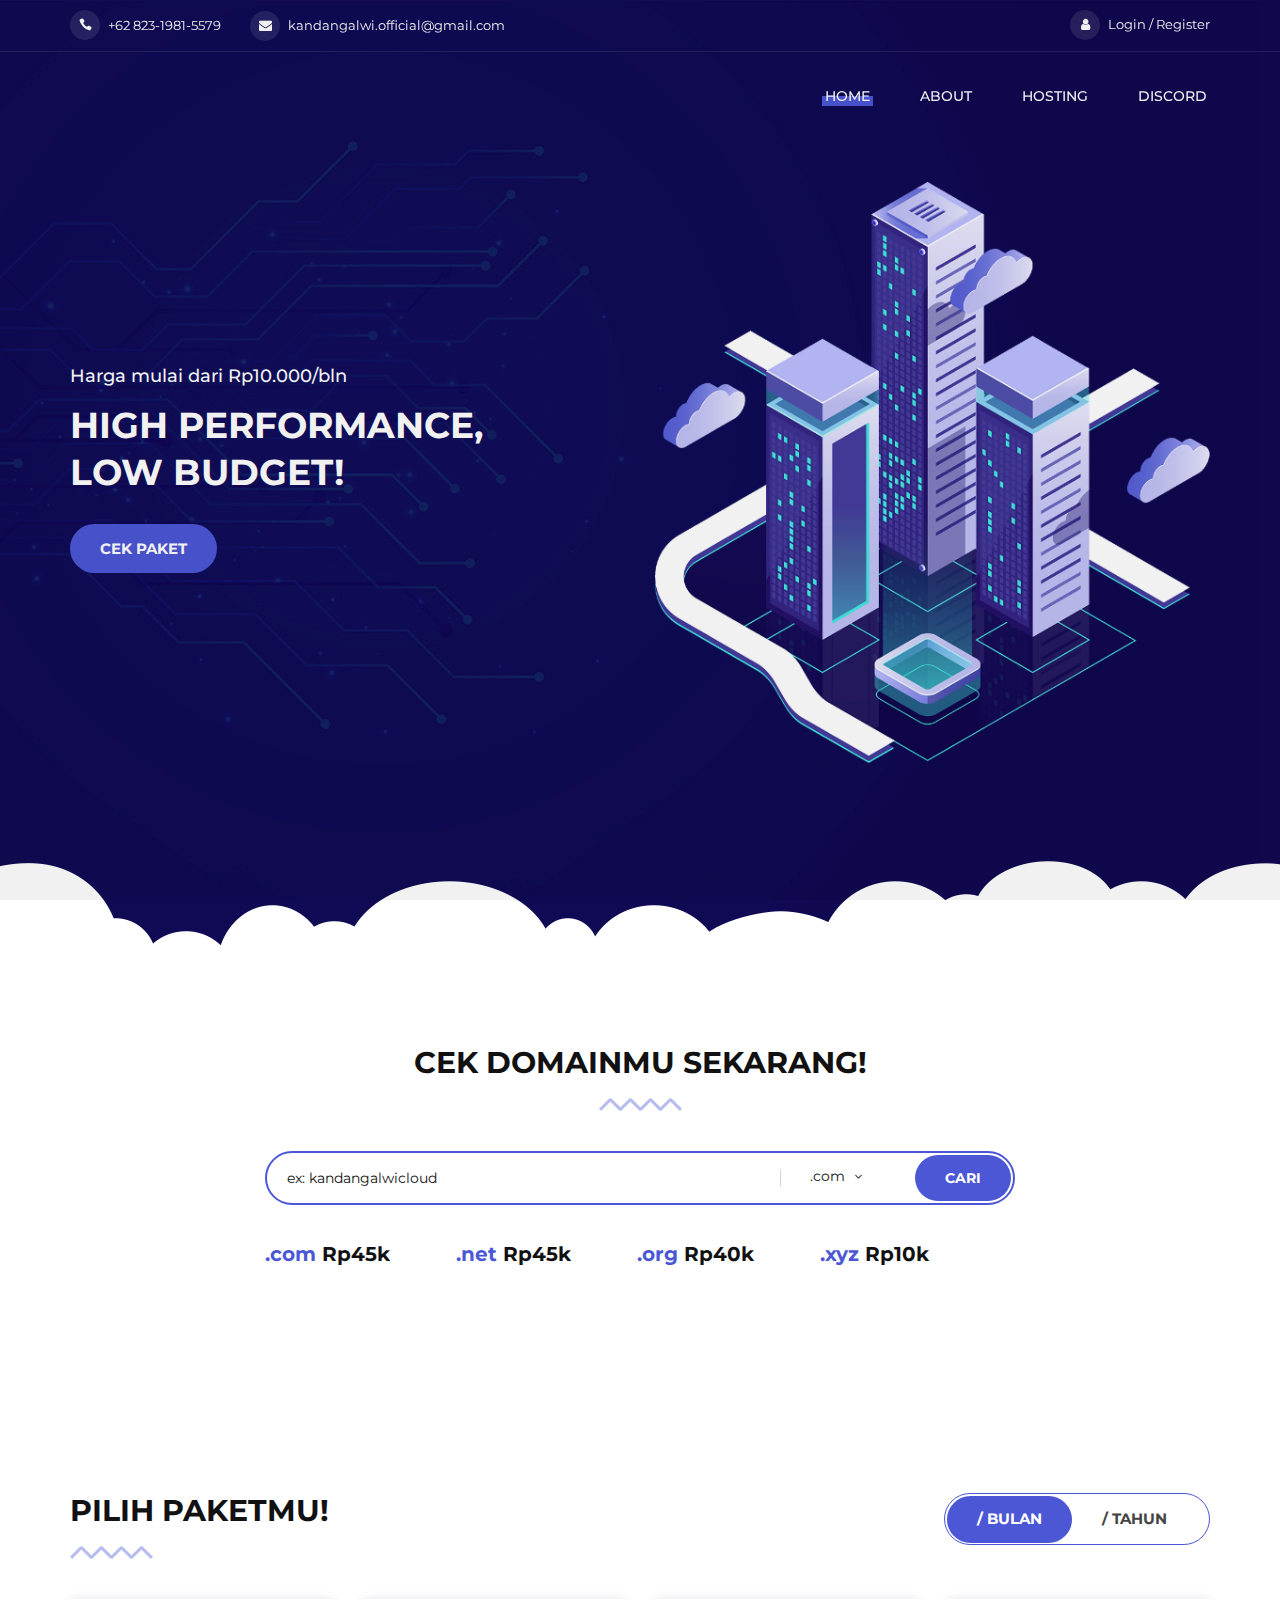
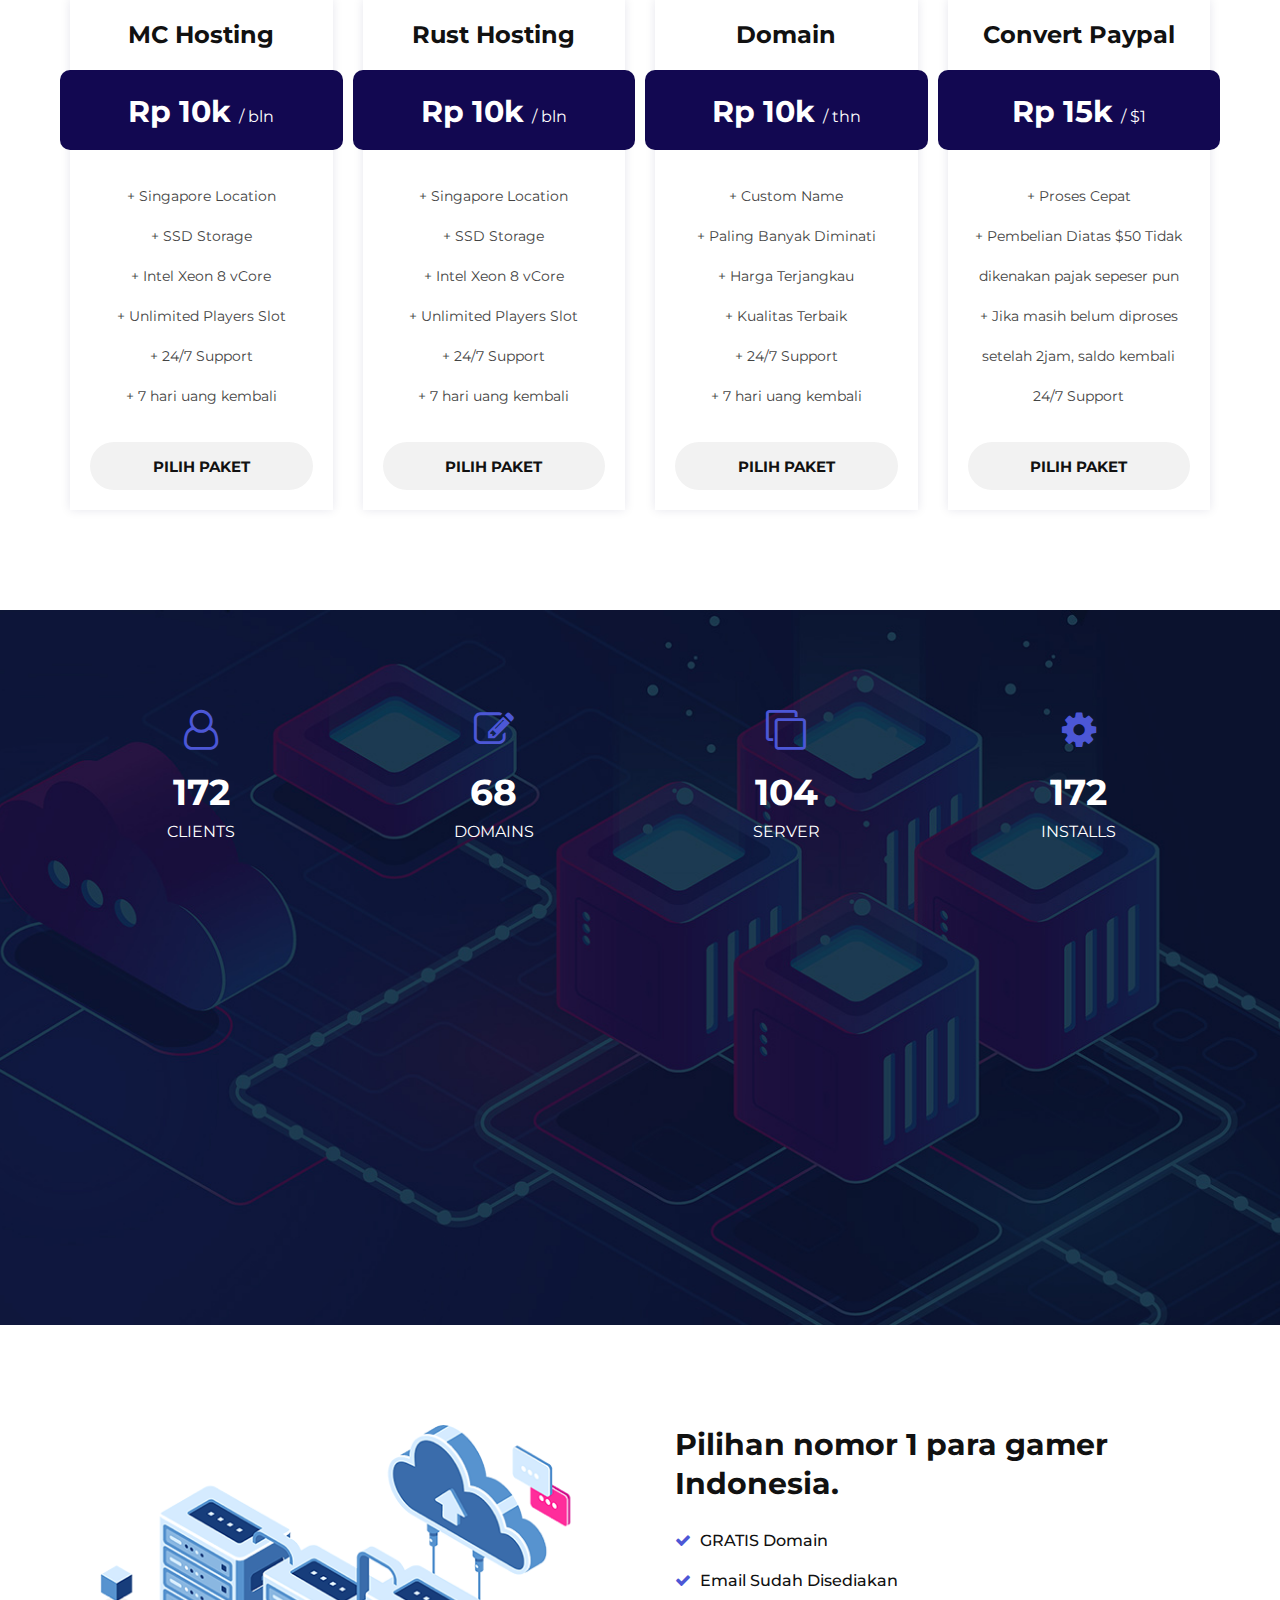
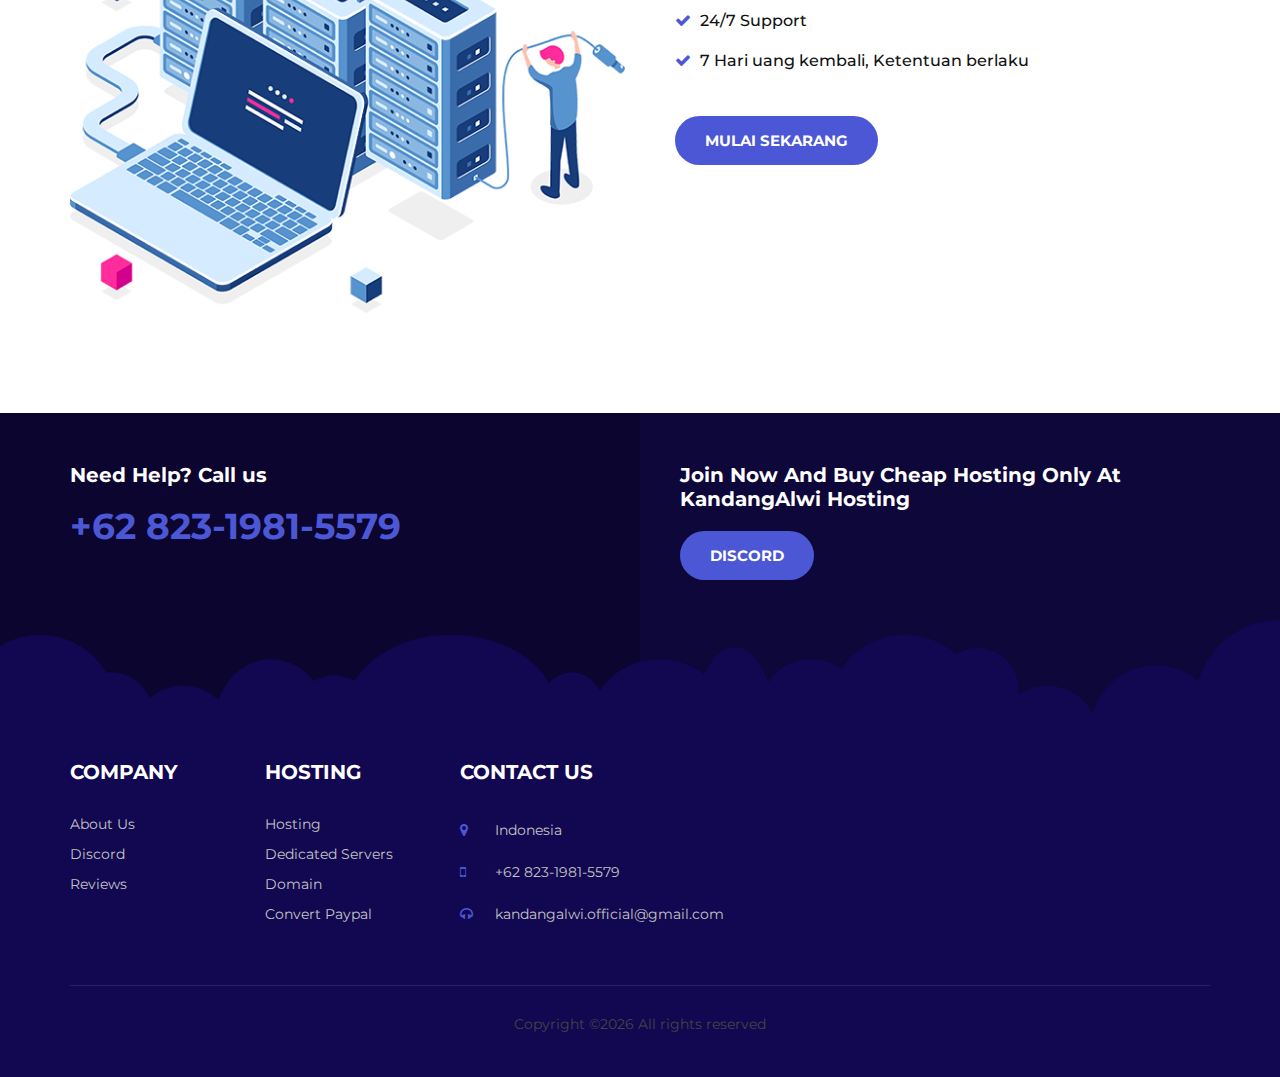
<file: index.html>
<!DOCTYPE html>
<html lang="zxx">

<head>
    <meta charset="UTF-8">
    <meta name="description" content="KandangAlwi Official Cloud Services">
    <meta name="keywords" content="kandangalwi, alwisusilo, alwi, kandang, kandangbabi, alwisus, kotosus, koto, host, host murah, hosting, cloud, kandangalwicloud, kandangalwi cloud, kandangalwi hosting, kandangalwihosting, kandangalwi host, kandangalwihost">
    <meta name="viewport" content="width=device-width, initial-scale=1.0">
    <meta http-equiv="X-UA-Compatible" content="ie=edge">
    <title>KandangAlwi - Cloud</title>

    <!-- Google Font -->
    <link href="https://fonts.googleapis.com/css?family=Montserrat:400,500,600,700,800,900&display=swap"
        rel="stylesheet">

    <!-- Css Styles -->
    <link rel="stylesheet" href="css/bootstrap.min.css" type="text/css">
    <link rel="stylesheet" href="css/font-awesome.min.css" type="text/css">
    <link rel="stylesheet" href="css/elegant-icons.css" type="text/css">
    <link rel="stylesheet" href="css/flaticon.css" type="text/css">
    <link rel="stylesheet" href="css/owl.carousel.min.css" type="text/css">
    <link rel="stylesheet" href="css/slicknav.min.css" type="text/css">
    <link rel="stylesheet" href="css/style.css" type="text/css">
</head>

<body>
    <!-- Page Preloder -->
    <div id="preloder">
        <div class="loader"></div>
    </div>

    <!-- Offcanvas Menu Begin -->
    <div class="offcanvas__menu__overlay"></div>
    <div class="offcanvas__menu__wrapper">
        <div class="canvas__close">
            <span class="fa fa-times-circle-o"></span>
        </div>
        <nav class="offcanvas__menu mobile-menu">
            <ul>
                <li class="active"><a href="./index.html">Home</a></li>
                <li><a href="./about.html">About</a></li>
                <li><a href="./host.html">Hosting</a>
                </li>
                <li><a href="https://discord.gg/rt9M49KkzK">Discord</a></li>
            </ul>
        </nav>
        <div id="mobile-menu-wrap"></div>
        <div class="offcanvas__auth">
            <ul>
                <li><a href="#"><span class="fa fa-user"></span> Login / Register</a></li>
            </ul>
        </div>
        <div class="offcanvas__info">
            <ul>
                <li><span class="icon_phone"></span> +62 823-1981-5579</li>
                <li><span class="fa fa-envelope"></span> kandangalwi.official@gmail.com</li>
            </ul>
        </div>
    </div>
    <!-- Offcanvas Menu End -->

    <!-- Header Section Begin -->
    <header class="header-section">
        <div class="header__info">
            <div class="container">
                <div class="row">
                    <div class="col-lg-6 col-md-6">
                        <div class="header__info-left">
                            <ul>
                                <li><span class="icon_phone"></span> +62 823-1981-5579</li>
                                <li><span class="fa fa-envelope"></span> kandangalwi.official@gmail.com</li>
                            </ul>
                        </div>
                    </div>
                    <div class="col-lg-6 col-md-6">
                        <div class="header__info-right">
                            <ul>
                                <li><a href="#"><span class="fa fa-user"></span> Login / Register</a></li>
                            </ul>
                        </div>
                    </div>
                </div>
            </div>
        </div>
        <div class="container">
            <div class="row">
                <div class="col-lg-3 col-md-3">
                </div>
                <div class="col-lg-9 col-md-9">
                    <nav class="header__menu">
            <ul>
                <li class="active"><a href="./index.html">Home</a></li>
                <li><a href="./about.html">About</a></li>
                <li><a href="./pricing.html">Hosting</a>
                </li>
                <li><a href="https://discord.gg/rt9M49KkzK">Discord</a></li>
            </ul>
                    </nav>
                </div>
            </div>
            <div class="canvas__open">
                <span class="fa fa-bars"></span>
            </div>
        </div>
    </header>
    <!-- Header End -->

    <!-- Hero Section Begin -->
    <section class="hero-section">
        <div class="hero__slider owl-carousel">
            <div class="hero__item set-bg" data-setbg="img/hero/hero-1.jpg">
                <div class="container">
                    <div class="row">
                        <div class="col-lg-6">
                            <div class="hero__text">
                                <h5>Harga mulai dari Rp10.000/bln</h5>
                                <h2>High performance,<br /> low budget!</h2>
                                <a href="#" class="primary-btn">Cek paket</a>
                            </div>
                        </div>
                        <div class="col-lg-6">
                            <div class="hero__img">
                                <img src="img/hero/hero-right.png" alt="">
                            </div>
                        </div>
                    </div>
                </div>
            </div>
        </div>
    </section>
    <!-- Hero Section End -->

    <!-- Register Domain Section Begin -->
    <section class="register-domain spad">
        <div class="container">
            <div class="row d-flex justify-content-center">
                <div class="col-lg-8">
                    <div class="register__text">
                        <div class="section-title">
                            <h3>Cek domainmu sekarang!</h3>
                        </div>
                        <div class="register__form">
                            <form action="#">
                                <input type="text" placeholder="ex: kandangalwicloud">
                                <div class="change__extension">
                                    .com
                                    <ul>
                                        <li>.net</li>
                                        <li>.org</li>
                                        <li>.xyz</li>
                                        <li>.org</li>
                                    </ul>
                                </div>
                                <button type="submit" class="site-btn">Cari</button>
                            </form>
                        </div>
                        <div class="register__result">
                            <ul>
                                <li>.com <span>Rp45k</span></li>
                                <li>.net <span>Rp45k</span></li>
                                <li>.org <span>Rp40k</span></li>
                                <li>.xyz <span>Rp10k</span></li>
                            </ul>
                </div>
            </div>
        </div>
    </section>
    <!-- Register Domain Section End -->

    <!-- Pricing Section Begin -->
    <section class="pricing-section spad">
        <div class="container">
            <div class="row">
                <div class="col-lg-7 col-md-7">
                    <div class="section-title normal-title">
                        <h3>Pilih paketmu!</h3>
                    </div>
                </div>
                <div class="col-lg-5 col-md-5">
                    <div class="pricing__swipe-btn">
                        <label for="month" class="active">/ BULAN
                            <input type="radio" id="month">
                        </label>
                        <label for="yearly">/ TAHUN
                            <input type="radio" id="yearly">
                        </label>
                    </div>
                </div>
            </div>
            <div class="row monthly__plans active">
                <div class="col-lg-3 col-md-6 col-sm-6">
                    <div class="pricing__item">
                        <h4>MC Hosting</h4>
                        <h3>Rp 10k <span>/ bln</span></h3>
                        <ul>
                            <li>+ Singapore Location</li>
                            <li>+ SSD Storage</li>
                            <li>+ Intel Xeon 8 vCore</li>
                            <li>+ Unlimited Players Slot</li>
                            <li>+ 24/7 Support</li>
                            <li>+ 7 hari uang kembali</li>
                        </ul>
                        <a href="https://discord.gg/rt9M49KkzK" class="primary-btn">PILIH PAKET</a>
                    </div>
                </div>
                <div class="col-lg-3 col-md-6 col-sm-6">
                    <div class="pricing__item">
                        <h4>Rust Hosting</h4>
                        <h3>Rp 10k <span>/ bln</span></h3>
                        <ul>
                            <li>+ Singapore Location</li>
                            <li>+ SSD Storage</li>
                            <li>+ Intel Xeon 8 vCore</li>
                            <li>+ Unlimited Players Slot</li>
                            <li>+ 24/7 Support</li>
                            <li>+ 7 hari uang kembali</li>
                        </ul>
                        <a href="https://discord.gg/rt9M49KkzK" class="primary-btn">PILIH PAKET</a>
                    </div>
                </div>
                <div class="col-lg-3 col-md-6 col-sm-6">
                    <div class="pricing__item">
                        <h4>Domain</h4>
                        <h3>Rp 10k <span>/ thn</span></h3>
                        <ul>
                            <li>+ Custom Name</li>
                            <li>+ Paling Banyak Diminati</li>
                            <li>+ Harga Terjangkau</li>
                            <li>+ Kualitas Terbaik</li>
                            <li>+ 24/7 Support</li>
                            <li>+ 7 hari uang kembali</li>
                        </ul>
                        <a href="https://discord.gg/rt9M49KkzK" class="primary-btn">PILIH PAKET</a>
                    </div>
                </div>
                <div class="col-lg-3 col-md-6 col-sm-6">
                    <div class="pricing__item">
                        <h4>Convert Paypal</h4>
                        <h3>Rp 15k <span>/ $1</span></h3>
                        <ul>
                            <li>+ Proses Cepat</li>
                            <li>+ Pembelian Diatas $50 Tidak dikenakan pajak sepeser pun</li>
                            <li>+ Jika masih belum diproses setelah 2jam, saldo kembali</li>
                            <li>24/7 Support</li>
                        </ul>
                        <a href="./paypal.html" class="primary-btn">PILIH PAKET</a>
                    </div>
                </div>
            </div>
            <div class="row yearly__plans">
                <div class="col-lg-3 col-md-6 col-sm-6">
                    <div class="pricing__item">
                        <h4>MC Hosting</h4>
                        <h3>Rp 120k <span>/ thn</span></h3>
                        <ul>
                            <li>+ Singapore Location</li>
                            <li>+ SSD Storage</li>
                            <li>+ Intel Xeon 8 vCore</li>
                            <li>+ Unlimited Players Slot</li>
                            <li>+ 24/7 Support</li>
                            <li>+ 7 hari uang kembali</li>
                        </ul>
                        <a href="https://discord.gg/rt9M49KkzK" class="primary-btn">PILIH PAKET</a>
                    </div>
                </div>
                <div class="col-lg-3 col-md-6 col-sm-6">
                    <div class="pricing__item">
                        <h4>Rust Hosting</h4>
                        <h3>Rp 120k <span>/ thn</span></h3>
                        <ul>
                            <li>+ Singapore Location</li>
                            <li>+ SSD Storage</li>
                            <li>+ Intel Xeon 8 vCore</li>
                            <li>+ Unlimited Players Slot</li>
                            <li>+ 24/7 Support</li>
                            <li>+ 7 hari uang kembali</li>
                        </ul>
                        <a href="https://discord.gg/rt9M49KkzK" class="primary-btn">PILIH PAKET</a>
                    </div>
                </div>
                <div class="col-lg-3 col-md-6 col-sm-6">
                    <div class="pricing__item">
                        <h4>Domain</h4>
                        <h3>Rp 10k <span>/ thn</span></h3>
                        <ul>
                            <li>+ Custom Name</li>
                            <li>+ Paling Banyak Diminati</li>
                            <li>+ Harga Terjangkau</li>
                            <li>+ Kualitas Terbaik</li>
                            <li>+ 24/7 Support</li>
                            <li>+ 7 hari uang kembali</li>
                        </ul>
                        <a href="https://discord.gg/rt9M49KkzK" class="primary-btn">PILIH PAKET</a>
                    </div>
                </div>
                <div class="col-lg-3 col-md-6 col-sm-6">
                    <div class="pricing__item">
                        <h4>Convert Paypal</h4>
                        <h3>Rp 15k <span>/ $1</span></h3>
                        <ul>
                            <li>+ Proses Cepat</li>
                            <li>+ Pembelian Diatas $50 Tidak dikenakan pajak sepeser pun</li>
                            <li>+ Jika masih belum diproses setelah 2jam, saldo kembali</li>
                            <li>24/7 Support</li>
                        </ul>
                        <a href="https://discord.gg/rt9M49KkzK" class="primary-btn">PILIH PAKET</a>
                    </div>
                </div>
        </div>
    </section>
    <!-- Pricing Section End -->

    <!-- Achievement Section Begin -->
    <section class="achievement-section set-bg spad" data-setbg="img/achievement-bg.jpg">
        <div class="container">
            <div class="row">
                <div class="col-lg-3 col-md-3 col-sm-6">
                    <div class="achievement__item">
                        <span class="fa fa-user-o"></span>
                        <h2 class="achieve-counter">2193</h2>
                        <p>Clients</p>
                    </div>
                </div>
                <div class="col-lg-3 col-md-3 col-sm-6">
                    <div class="achievement__item">
                        <span class="fa fa-edit"></span>
                        <h2 class="achieve-counter">868</h2>
                        <p>Domains</p>
                    </div>
                </div>
                <div class="col-lg-3 col-md-3 col-sm-6">
                    <div class="achievement__item">
                        <span class="fa fa-clone"></span>
                        <h2 class="achieve-counter">1325</h2>
                        <p>Server</p>
                    </div>
                </div>
                <div class="col-lg-3 col-md-3 col-sm-6">
                    <div class="achievement__item">
                        <span class="fa fa-cog"></span>
                        <h2 class="achieve-counter">2193</h2>
                        <p>Installs</p>
                    </div>
                </div>
            </div>
        </div>
    </section>
    <!-- Achievement Section End -->

    <!-- Choose Plan Section Begin -->
    <section class="choose-plan-section spad">
        <div class="container">
            <div class="row">
                <div class="col-lg-6 col-md-6">
                    <img src="img/choose-plan.png" alt="">
                </div>
                <div class="col-lg-6 col-md-6">
                    <div class="plan__text">
                        <h3>Pilihan nomor 1 para gamer Indonesia.</h3>
                        <ul>
                            <li><span class="fa fa-check"></span> GRATIS Domain</li>
                            <li><span class="fa fa-check"></span> Email Sudah Disediakan</li>
                            <li><span class="fa fa-check"></span> 24/7 Support</li>
                            <li><span class="fa fa-check"></span> 7 Hari uang kembali, Ketentuan berlaku</li>
                        </ul>
                        <a href="https://discord.gg/kandangalwihosting" class="primary-btn">MULAI SEKARANG</a>
                    </div>
                </div>
            </div>
        </div>
    </section>
    <!-- Choose Plan Section End -->

    <!-- Footer Section Begin -->
    <footer class="footer-section">
        <div class="footer__top">
            <div class="container">
                <div class="row">
                    <div class="col-lg-6 col-md-6">
                        <div class="footer__top-call">
                            <h5>Need Help? Call us</h5>
                            <h2>+62 823-1981-5579</h2>
                        </div>
                    </div>
                    <div class="col-lg-6 col-md-6">
                        <div class="footer__top-auth">
                            <h5>Join Now And Buy Cheap Hosting Only At KandangAlwi Hosting</h5>
                            <a href="https://discord.gg/rt9M49KkzK" class="primary-btn">Discord</a>
                        </div>
                    </div>
                </div>
            </div>
        </div>
        <div class="footer__text set-bg" data-setbg="img/footer-bg.png">
            <div class="container">
                <div class="row">
                    <div class="col-lg-2 col-md-6 col-sm-6">
                        <div class="footer__text-widget">
                            <h5>Company</h5>
                            <ul>
                                <li><a href="./about.html">About Us</a></li>
                                <li><a href="https://discord.gg/kandangalwihosting">Discord</a></li>
                                <li><a href="#">Reviews</a></li>
                            </ul>
                        </div>
                    </div>
                    <div class="col-lg-2 col-md-6 col-sm-6">
                        <div class="footer__text-widget">
                            <h5>Hosting</h5>
                            <ul>
                                <li><a href="./host.html">Hosting</a></li>
                                <li><a href="./dedicated.html">Dedicated Servers</a></li>
                                <li><a href="./domain.html">Domain</a></li>
                                <li><a href="./convert.html">Convert Paypal</a></li>
                            </ul>
                        </div>
                    </div>
                    <div class="col-lg-4 col-md-6 col-sm-12">
                        <div class="footer__text-widget">
                            <h5>cONTACT US</h5>
                            <ul class="footer__widget-info">
                                <li><span class="fa fa-map-marker"></span> Indonesia<br /></li>
                                <li><span class="fa fa-mobile"></span> +62 823-1981-5579</li>
                                <li><span class="fa fa-headphones"></span> kandangalwi.official@gmail.com</li>
                            </ul>
                        </div>
                    </div>
                </div>
                <div class="footer__text-copyright">
                    <p>
  Copyright &copy;<script>document.write(new Date().getFullYear());</script> All rights reserved</p>
                </div>
            </div>
        </div>
    </footer>
    <!-- Footer Section End -->

    <!-- Js Plugins -->
    <script src="js/jquery-3.3.1.min.js"></script>
    <script src="js/bootstrap.min.js"></script>
    <script src="js/jquery.slicknav.js"></script>
    <script src="js/owl.carousel.min.js"></script>
    <script src="js/main.js"></script>
</body>

</html>
</file>
<file: css/elegant-icons.css>
@font-face {
	font-family: 'ElegantIcons';
	src:url('../fonts/ElegantIcons.eot');
	src:url('../fonts/ElegantIcons.eot?#iefix') format('embedded-opentype'),
		url('../fonts/ElegantIcons.woff') format('woff'),
		url('../fonts/ElegantIcons.ttf') format('truetype'),
		url('../fonts/ElegantIcons.svg#ElegantIcons') format('svg');
	font-weight: normal;
	font-style: normal;
}

/* Use the following CSS code if you want to use data attributes for inserting your icons */
[data-icon]:before {
	font-family: 'ElegantIcons';
	content: attr(data-icon);
	speak: none;
	font-weight: normal;
	font-variant: normal;
	text-transform: none;
	line-height: 1;
	-webkit-font-smoothing: antialiased;
	-moz-osx-font-smoothing: grayscale;
}

/* Use the following CSS code if you want to have a class per icon */
/*
Instead of a list of all class selectors,
you can use the generic selector below, but it's slower:
[class*="your-class-prefix"] {
*/
.arrow_up, .arrow_down, .arrow_left, .arrow_right, .arrow_left-up, .arrow_right-up, .arrow_right-down, .arrow_left-down, .arrow-up-down, .arrow_up-down_alt, .arrow_left-right_alt, .arrow_left-right, .arrow_expand_alt2, .arrow_expand_alt, .arrow_condense, .arrow_expand, .arrow_move, .arrow_carrot-up, .arrow_carrot-down, .arrow_carrot-left, .arrow_carrot-right, .arrow_carrot-2up, .arrow_carrot-2down, .arrow_carrot-2left, .arrow_carrot-2right, .arrow_carrot-up_alt2, .arrow_carrot-down_alt2, .arrow_carrot-left_alt2, .arrow_carrot-right_alt2, .arrow_carrot-2up_alt2, .arrow_carrot-2down_alt2, .arrow_carrot-2left_alt2, .arrow_carrot-2right_alt2, .arrow_triangle-up, .arrow_triangle-down, .arrow_triangle-left, .arrow_triangle-right, .arrow_triangle-up_alt2, .arrow_triangle-down_alt2, .arrow_triangle-left_alt2, .arrow_triangle-right_alt2, .arrow_back, .icon_minus-06, .icon_plus, .icon_close, .icon_check, .icon_minus_alt2, .icon_plus_alt2, .icon_close_alt2, .icon_check_alt2, .icon_zoom-out_alt, .icon_zoom-in_alt, .icon_search, .icon_box-empty, .icon_box-selected, .icon_minus-box, .icon_plus-box, .icon_box-checked, .icon_circle-empty, .icon_circle-slelected, .icon_stop_alt2, .icon_stop, .icon_pause_alt2, .icon_pause, .icon_menu, .icon_menu-square_alt2, .icon_menu-circle_alt2, .icon_ul, .icon_ol, .icon_adjust-horiz, .icon_adjust-vert, .icon_document_alt, .icon_documents_alt, .icon_pencil, .icon_pencil-edit_alt, .icon_pencil-edit, .icon_folder-alt, .icon_folder-open_alt, .icon_folder-add_alt, .icon_info_alt, .icon_error-oct_alt, .icon_error-circle_alt, .icon_error-triangle_alt, .icon_question_alt2, .icon_question, .icon_comment_alt, .icon_chat_alt, .icon_vol-mute_alt, .icon_volume-low_alt, .icon_volume-high_alt, .icon_quotations, .icon_quotations_alt2, .icon_clock_alt, .icon_lock_alt, .icon_lock-open_alt, .icon_key_alt, .icon_cloud_alt, .icon_cloud-upload_alt, .icon_cloud-download_alt, .icon_image, .icon_images, .icon_lightbulb_alt, .icon_gift_alt, .icon_house_alt, .icon_genius, .icon_mobile, .icon_tablet, .icon_laptop, .icon_desktop, .icon_camera_alt, .icon_mail_alt, .icon_cone_alt, .icon_ribbon_alt, .icon_bag_alt, .icon_creditcard, .icon_cart_alt, .icon_paperclip, .icon_tag_alt, .icon_tags_alt, .icon_trash_alt, .icon_cursor_alt, .icon_mic_alt, .icon_compass_alt, .icon_pin_alt, .icon_pushpin_alt, .icon_map_alt, .icon_drawer_alt, .icon_toolbox_alt, .icon_book_alt, .icon_calendar, .icon_film, .icon_table, .icon_contacts_alt, .icon_headphones, .icon_lifesaver, .icon_piechart, .icon_refresh, .icon_link_alt, .icon_link, .icon_loading, .icon_blocked, .icon_archive_alt, .icon_heart_alt, .icon_star_alt, .icon_star-half_alt, .icon_star, .icon_star-half, .icon_tools, .icon_tool, .icon_cog, .icon_cogs, .arrow_up_alt, .arrow_down_alt, .arrow_left_alt, .arrow_right_alt, .arrow_left-up_alt, .arrow_right-up_alt, .arrow_right-down_alt, .arrow_left-down_alt, .arrow_condense_alt, .arrow_expand_alt3, .arrow_carrot_up_alt, .arrow_carrot-down_alt, .arrow_carrot-left_alt, .arrow_carrot-right_alt, .arrow_carrot-2up_alt, .arrow_carrot-2dwnn_alt, .arrow_carrot-2left_alt, .arrow_carrot-2right_alt, .arrow_triangle-up_alt, .arrow_triangle-down_alt, .arrow_triangle-left_alt, .arrow_triangle-right_alt, .icon_minus_alt, .icon_plus_alt, .icon_close_alt, .icon_check_alt, .icon_zoom-out, .icon_zoom-in, .icon_stop_alt, .icon_menu-square_alt, .icon_menu-circle_alt, .icon_document, .icon_documents, .icon_pencil_alt, .icon_folder, .icon_folder-open, .icon_folder-add, .icon_folder_upload, .icon_folder_download, .icon_info, .icon_error-circle, .icon_error-oct, .icon_error-triangle, .icon_question_alt, .icon_comment, .icon_chat, .icon_vol-mute, .icon_volume-low, .icon_volume-high, .icon_quotations_alt, .icon_clock, .icon_lock, .icon_lock-open, .icon_key, .icon_cloud, .icon_cloud-upload, .icon_cloud-download, .icon_lightbulb, .icon_gift, .icon_house, .icon_camera, .icon_mail, .icon_cone, .icon_ribbon, .icon_bag, .icon_cart, .icon_tag, .icon_tags, .icon_trash, .icon_cursor, .icon_mic, .icon_compass, .icon_pin, .icon_pushpin, .icon_map, .icon_drawer, .icon_toolbox, .icon_book, .icon_contacts, .icon_archive, .icon_heart, .icon_profile, .icon_group, .icon_grid-2x2, .icon_grid-3x3, .icon_music, .icon_pause_alt, .icon_phone, .icon_upload, .icon_download, .social_facebook, .social_twitter, .social_pinterest, .social_googleplus, .social_tumblr, .social_tumbleupon, .social_wordpress, .social_instagram, .social_dribbble, .social_vimeo, .social_linkedin, .social_rss, .social_deviantart, .social_share, .social_myspace, .social_skype, .social_youtube, .social_picassa, .social_googledrive, .social_flickr, .social_blogger, .social_spotify, .social_delicious, .social_facebook_circle, .social_twitter_circle, .social_pinterest_circle, .social_googleplus_circle, .social_tumblr_circle, .social_stumbleupon_circle, .social_wordpress_circle, .social_instagram_circle, .social_dribbble_circle, .social_vimeo_circle, .social_linkedin_circle, .social_rss_circle, .social_deviantart_circle, .social_share_circle, .social_myspace_circle, .social_skype_circle, .social_youtube_circle, .social_picassa_circle, .social_googledrive_alt2, .social_flickr_circle, .social_blogger_circle, .social_spotify_circle, .social_delicious_circle, .social_facebook_square, .social_twitter_square, .social_pinterest_square, .social_googleplus_square, .social_tumblr_square, .social_stumbleupon_square, .social_wordpress_square, .social_instagram_square, .social_dribbble_square, .social_vimeo_square, .social_linkedin_square, .social_rss_square, .social_deviantart_square, .social_share_square, .social_myspace_square, .social_skype_square, .social_youtube_square, .social_picassa_square, .social_googledrive_square, .social_flickr_square, .social_blogger_square, .social_spotify_square, .social_delicious_square, .icon_printer, .icon_calulator, .icon_building, .icon_floppy, .icon_drive, .icon_search-2, .icon_id, .icon_id-2, .icon_puzzle, .icon_like, .icon_dislike, .icon_mug, .icon_currency, .icon_wallet, .icon_pens, .icon_easel, .icon_flowchart, .icon_datareport, .icon_briefcase, .icon_shield, .icon_percent, .icon_globe, .icon_globe-2, .icon_target, .icon_hourglass, .icon_balance, .icon_rook, .icon_printer-alt, .icon_calculator_alt, .icon_building_alt, .icon_floppy_alt, .icon_drive_alt, .icon_search_alt, .icon_id_alt, .icon_id-2_alt, .icon_puzzle_alt, .icon_like_alt, .icon_dislike_alt, .icon_mug_alt, .icon_currency_alt, .icon_wallet_alt, .icon_pens_alt, .icon_easel_alt, .icon_flowchart_alt, .icon_datareport_alt, .icon_briefcase_alt, .icon_shield_alt, .icon_percent_alt, .icon_globe_alt, .icon_clipboard {
	font-family: 'ElegantIcons';
	speak: none;
	font-style: normal;
	font-weight: normal;
	font-variant: normal;
	text-transform: none;
	line-height: 1;
	-webkit-font-smoothing: antialiased;
}
.arrow_up:before {
	content: "\21";
}
.arrow_down:before {
	content: "\22";
}
.arrow_left:before {
	content: "\23";
}
.arrow_right:before {
	content: "\24";
}
.arrow_left-up:before {
	content: "\25";
}
.arrow_right-up:before {
	content: "\26";
}
.arrow_right-down:before {
	content: "\27";
}
.arrow_left-down:before {
	content: "\28";
}
.arrow-up-down:before {
	content: "\29";
}
.arrow_up-down_alt:before {
	content: "\2a";
}
.arrow_left-right_alt:before {
	content: "\2b";
}
.arrow_left-right:before {
	content: "\2c";
}
.arrow_expand_alt2:before {
	content: "\2d";
}
.arrow_expand_alt:before {
	content: "\2e";
}
.arrow_condense:before {
	content: "\2f";
}
.arrow_expand:before {
	content: "\30";
}
.arrow_move:before {
	content: "\31";
}
.arrow_carrot-up:before {
	content: "\32";
}
.arrow_carrot-down:before {
	content: "\33";
}
.arrow_carrot-left:before {
	content: "\34";
}
.arrow_carrot-right:before {
	content: "\35";
}
.arrow_carrot-2up:before {
	content: "\36";
}
.arrow_carrot-2down:before {
	content: "\37";
}
.arrow_carrot-2left:before {
	content: "\38";
}
.arrow_carrot-2right:before {
	content: "\39";
}
.arrow_carrot-up_alt2:before {
	content: "\3a";
}
.arrow_carrot-down_alt2:before {
	content: "\3b";
}
.arrow_carrot-left_alt2:before {
	content: "\3c";
}
.arrow_carrot-right_alt2:before {
	content: "\3d";
}
.arrow_carrot-2up_alt2:before {
	content: "\3e";
}
.arrow_carrot-2down_alt2:before {
	content: "\3f";
}
.arrow_carrot-2left_alt2:before {
	content: "\40";
}
.arrow_carrot-2right_alt2:before {
	content: "\41";
}
.arrow_triangle-up:before {
	content: "\42";
}
.arrow_triangle-down:before {
	content: "\43";
}
.arrow_triangle-left:before {
	content: "\44";
}
.arrow_triangle-right:before {
	content: "\45";
}
.arrow_triangle-up_alt2:before {
	content: "\46";
}
.arrow_triangle-down_alt2:before {
	content: "\47";
}
.arrow_triangle-left_alt2:before {
	content: "\48";
}
.arrow_triangle-right_alt2:before {
	content: "\49";
}
.arrow_back:before {
	content: "\4a";
}
.icon_minus-06:before {
	content: "\4b";
}
.icon_plus:before {
	content: "\4c";
}
.icon_close:before {
	content: "\4d";
}
.icon_check:before {
	content: "\4e";
}
.icon_minus_alt2:before {
	content: "\4f";
}
.icon_plus_alt2:before {
	content: "\50";
}
.icon_close_alt2:before {
	content: "\51";
}
.icon_check_alt2:before {
	content: "\52";
}
.icon_zoom-out_alt:before {
	content: "\53";
}
.icon_zoom-in_alt:before {
	content: "\54";
}
.icon_search:before {
	content: "\55";
}
.icon_box-empty:before {
	content: "\56";
}
.icon_box-selected:before {
	content: "\57";
}
.icon_minus-box:before {
	content: "\58";
}
.icon_plus-box:before {
	content: "\59";
}
.icon_box-checked:before {
	content: "\5a";
}
.icon_circle-empty:before {
	content: "\5b";
}
.icon_circle-slelected:before {
	content: "\5c";
}
.icon_stop_alt2:before {
	content: "\5d";
}
.icon_stop:before {
	content: "\5e";
}
.icon_pause_alt2:before {
	content: "\5f";
}
.icon_pause:before {
	content: "\60";
}
.icon_menu:before {
	content: "\61";
}
.icon_menu-square_alt2:before {
	content: "\62";
}
.icon_menu-circle_alt2:before {
	content: "\63";
}
.icon_ul:before {
	content: "\64";
}
.icon_ol:before {
	content: "\65";
}
.icon_adjust-horiz:before {
	content: "\66";
}
.icon_adjust-vert:before {
	content: "\67";
}
.icon_document_alt:before {
	content: "\68";
}
.icon_documents_alt:before {
	content: "\69";
}
.icon_pencil:before {
	content: "\6a";
}
.icon_pencil-edit_alt:before {
	content: "\6b";
}
.icon_pencil-edit:before {
	content: "\6c";
}
.icon_folder-alt:before {
	content: "\6d";
}
.icon_folder-open_alt:before {
	content: "\6e";
}
.icon_folder-add_alt:before {
	content: "\6f";
}
.icon_info_alt:before {
	content: "\70";
}
.icon_error-oct_alt:before {
	content: "\71";
}
.icon_error-circle_alt:before {
	content: "\72";
}
.icon_error-triangle_alt:before {
	content: "\73";
}
.icon_question_alt2:before {
	content: "\74";
}
.icon_question:before {
	content: "\75";
}
.icon_comment_alt:before {
	content: "\76";
}
.icon_chat_alt:before {
	content: "\77";
}
.icon_vol-mute_alt:before {
	content: "\78";
}
.icon_volume-low_alt:before {
	content: "\79";
}
.icon_volume-high_alt:before {
	content: "\7a";
}
.icon_quotations:before {
	content: "\7b";
}
.icon_quotations_alt2:before {
	content: "\7c";
}
.icon_clock_alt:before {
	content: "\7d";
}
.icon_lock_alt:before {
	content: "\7e";
}
.icon_lock-open_alt:before {
	content: "\e000";
}
.icon_key_alt:before {
	content: "\e001";
}
.icon_cloud_alt:before {
	content: "\e002";
}
.icon_cloud-upload_alt:before {
	content: "\e003";
}
.icon_cloud-download_alt:before {
	content: "\e004";
}
.icon_image:before {
	content: "\e005";
}
.icon_images:before {
	content: "\e006";
}
.icon_lightbulb_alt:before {
	content: "\e007";
}
.icon_gift_alt:before {
	content: "\e008";
}
.icon_house_alt:before {
	content: "\e009";
}
.icon_genius:before {
	content: "\e00a";
}
.icon_mobile:before {
	content: "\e00b";
}
.icon_tablet:before {
	content: "\e00c";
}
.icon_laptop:before {
	content: "\e00d";
}
.icon_desktop:before {
	content: "\e00e";
}
.icon_camera_alt:before {
	content: "\e00f";
}
.icon_mail_alt:before {
	content: "\e010";
}
.icon_cone_alt:before {
	content: "\e011";
}
.icon_ribbon_alt:before {
	content: "\e012";
}
.icon_bag_alt:before {
	content: "\e013";
}
.icon_creditcard:before {
	content: "\e014";
}
.icon_cart_alt:before {
	content: "\e015";
}
.icon_paperclip:before {
	content: "\e016";
}
.icon_tag_alt:before {
	content: "\e017";
}
.icon_tags_alt:before {
	content: "\e018";
}
.icon_trash_alt:before {
	content: "\e019";
}
.icon_cursor_alt:before {
	content: "\e01a";
}
.icon_mic_alt:before {
	content: "\e01b";
}
.icon_compass_alt:before {
	content: "\e01c";
}
.icon_pin_alt:before {
	content: "\e01d";
}
.icon_pushpin_alt:before {
	content: "\e01e";
}
.icon_map_alt:before {
	content: "\e01f";
}
.icon_drawer_alt:before {
	content: "\e020";
}
.icon_toolbox_alt:before {
	content: "\e021";
}
.icon_book_alt:before {
	content: "\e022";
}
.icon_calendar:before {
	content: "\e023";
}
.icon_film:before {
	content: "\e024";
}
.icon_table:before {
	content: "\e025";
}
.icon_contacts_alt:before {
	content: "\e026";
}
.icon_headphones:before {
	content: "\e027";
}
.icon_lifesaver:before {
	content: "\e028";
}
.icon_piechart:before {
	content: "\e029";
}
.icon_refresh:before {
	content: "\e02a";
}
.icon_link_alt:before {
	content: "\e02b";
}
.icon_link:before {
	content: "\e02c";
}
.icon_loading:before {
	content: "\e02d";
}
.icon_blocked:before {
	content: "\e02e";
}
.icon_archive_alt:before {
	content: "\e02f";
}
.icon_heart_alt:before {
	content: "\e030";
}
.icon_star_alt:before {
	content: "\e031";
}
.icon_star-half_alt:before {
	content: "\e032";
}
.icon_star:before {
	content: "\e033";
}
.icon_star-half:before {
	content: "\e034";
}
.icon_tools:before {
	content: "\e035";
}
.icon_tool:before {
	content: "\e036";
}
.icon_cog:before {
	content: "\e037";
}
.icon_cogs:before {
	content: "\e038";
}
.arrow_up_alt:before {
	content: "\e039";
}
.arrow_down_alt:before {
	content: "\e03a";
}
.arrow_left_alt:before {
	content: "\e03b";
}
.arrow_right_alt:before {
	content: "\e03c";
}
.arrow_left-up_alt:before {
	content: "\e03d";
}
.arrow_right-up_alt:before {
	content: "\e03e";
}
.arrow_right-down_alt:before {
	content: "\e03f";
}
.arrow_left-down_alt:before {
	content: "\e040";
}
.arrow_condense_alt:before {
	content: "\e041";
}
.arrow_expand_alt3:before {
	content: "\e042";
}
.arrow_carrot_up_alt:before {
	content: "\e043";
}
.arrow_carrot-down_alt:before {
	content: "\e044";
}
.arrow_carrot-left_alt:before {
	content: "\e045";
}
.arrow_carrot-right_alt:before {
	content: "\e046";
}
.arrow_carrot-2up_alt:before {
	content: "\e047";
}
.arrow_carrot-2dwnn_alt:before {
	content: "\e048";
}
.arrow_carrot-2left_alt:before {
	content: "\e049";
}
.arrow_carrot-2right_alt:before {
	content: "\e04a";
}
.arrow_triangle-up_alt:before {
	content: "\e04b";
}
.arrow_triangle-down_alt:before {
	content: "\e04c";
}
.arrow_triangle-left_alt:before {
	content: "\e04d";
}
.arrow_triangle-right_alt:before {
	content: "\e04e";
}
.icon_minus_alt:before {
	content: "\e04f";
}
.icon_plus_alt:before {
	content: "\e050";
}
.icon_close_alt:before {
	content: "\e051";
}
.icon_check_alt:before {
	content: "\e052";
}
.icon_zoom-out:before {
	content: "\e053";
}
.icon_zoom-in:before {
	content: "\e054";
}
.icon_stop_alt:before {
	content: "\e055";
}
.icon_menu-square_alt:before {
	content: "\e056";
}
.icon_menu-circle_alt:before {
	content: "\e057";
}
.icon_document:before {
	content: "\e058";
}
.icon_documents:before {
	content: "\e059";
}
.icon_pencil_alt:before {
	content: "\e05a";
}
.icon_folder:before {
	content: "\e05b";
}
.icon_folder-open:before {
	content: "\e05c";
}
.icon_folder-add:before {
	content: "\e05d";
}
.icon_folder_upload:before {
	content: "\e05e";
}
.icon_folder_download:before {
	content: "\e05f";
}
.icon_info:before {
	content: "\e060";
}
.icon_error-circle:before {
	content: "\e061";
}
.icon_error-oct:before {
	content: "\e062";
}
.icon_error-triangle:before {
	content: "\e063";
}
.icon_question_alt:before {
	content: "\e064";
}
.icon_comment:before {
	content: "\e065";
}
.icon_chat:before {
	content: "\e066";
}
.icon_vol-mute:before {
	content: "\e067";
}
.icon_volume-low:before {
	content: "\e068";
}
.icon_volume-high:before {
	content: "\e069";
}
.icon_quotations_alt:before {
	content: "\e06a";
}
.icon_clock:before {
	content: "\e06b";
}
.icon_lock:before {
	content: "\e06c";
}
.icon_lock-open:before {
	content: "\e06d";
}
.icon_key:before {
	content: "\e06e";
}
.icon_cloud:before {
	content: "\e06f";
}
.icon_cloud-upload:before {
	content: "\e070";
}
.icon_cloud-download:before {
	content: "\e071";
}
.icon_lightbulb:before {
	content: "\e072";
}
.icon_gift:before {
	content: "\e073";
}
.icon_house:before {
	content: "\e074";
}
.icon_camera:before {
	content: "\e075";
}
.icon_mail:before {
	content: "\e076";
}
.icon_cone:before {
	content: "\e077";
}
.icon_ribbon:before {
	content: "\e078";
}
.icon_bag:before {
	content: "\e079";
}
.icon_cart:before {
	content: "\e07a";
}
.icon_tag:before {
	content: "\e07b";
}
.icon_tags:before {
	content: "\e07c";
}
.icon_trash:before {
	content: "\e07d";
}
.icon_cursor:before {
	content: "\e07e";
}
.icon_mic:before {
	content: "\e07f";
}
.icon_compass:before {
	content: "\e080";
}
.icon_pin:before {
	content: "\e081";
}
.icon_pushpin:before {
	content: "\e082";
}
.icon_map:before {
	content: "\e083";
}
.icon_drawer:before {
	content: "\e084";
}
.icon_toolbox:before {
	content: "\e085";
}
.icon_book:before {
	content: "\e086";
}
.icon_contacts:before {
	content: "\e087";
}
.icon_archive:before {
	content: "\e088";
}
.icon_heart:before {
	content: "\e089";
}
.icon_profile:before {
	content: "\e08a";
}
.icon_group:before {
	content: "\e08b";
}
.icon_grid-2x2:before {
	content: "\e08c";
}
.icon_grid-3x3:before {
	content: "\e08d";
}
.icon_music:before {
	content: "\e08e";
}
.icon_pause_alt:before {
	content: "\e08f";
}
.icon_phone:before {
	content: "\e090";
}
.icon_upload:before {
	content: "\e091";
}
.icon_download:before {
	content: "\e092";
}
.social_facebook:before {
	content: "\e093";
}
.social_twitter:before {
	content: "\e094";
}
.social_pinterest:before {
	content: "\e095";
}
.social_googleplus:before {
	content: "\e096";
}
.social_tumblr:before {
	content: "\e097";
}
.social_tumbleupon:before {
	content: "\e098";
}
.social_wordpress:before {
	content: "\e099";
}
.social_instagram:before {
	content: "\e09a";
}
.social_dribbble:before {
	content: "\e09b";
}
.social_vimeo:before {
	content: "\e09c";
}
.social_linkedin:before {
	content: "\e09d";
}
.social_rss:before {
	content: "\e09e";
}
.social_deviantart:before {
	content: "\e09f";
}
.social_share:before {
	content: "\e0a0";
}
.social_myspace:before {
	content: "\e0a1";
}
.social_skype:before {
	content: "\e0a2";
}
.social_youtube:before {
	content: "\e0a3";
}
.social_picassa:before {
	content: "\e0a4";
}
.social_googledrive:before {
	content: "\e0a5";
}
.social_flickr:before {
	content: "\e0a6";
}
.social_blogger:before {
	content: "\e0a7";
}
.social_spotify:before {
	content: "\e0a8";
}
.social_delicious:before {
	content: "\e0a9";
}
.social_facebook_circle:before {
	content: "\e0aa";
}
.social_twitter_circle:before {
	content: "\e0ab";
}
.social_pinterest_circle:before {
	content: "\e0ac";
}
.social_googleplus_circle:before {
	content: "\e0ad";
}
.social_tumblr_circle:before {
	content: "\e0ae";
}
.social_stumbleupon_circle:before {
	content: "\e0af";
}
.social_wordpress_circle:before {
	content: "\e0b0";
}
.social_instagram_circle:before {
	content: "\e0b1";
}
.social_dribbble_circle:before {
	content: "\e0b2";
}
.social_vimeo_circle:before {
	content: "\e0b3";
}
.social_linkedin_circle:before {
	content: "\e0b4";
}
.social_rss_circle:before {
	content: "\e0b5";
}
.social_deviantart_circle:before {
	content: "\e0b6";
}
.social_share_circle:before {
	content: "\e0b7";
}
.social_myspace_circle:before {
	content: "\e0b8";
}
.social_skype_circle:before {
	content: "\e0b9";
}
.social_youtube_circle:before {
	content: "\e0ba";
}
.social_picassa_circle:before {
	content: "\e0bb";
}
.social_googledrive_alt2:before {
	content: "\e0bc";
}
.social_flickr_circle:before {
	content: "\e0bd";
}
.social_blogger_circle:before {
	content: "\e0be";
}
.social_spotify_circle:before {
	content: "\e0bf";
}
.social_delicious_circle:before {
	content: "\e0c0";
}
.social_facebook_square:before {
	content: "\e0c1";
}
.social_twitter_square:before {
	content: "\e0c2";
}
.social_pinterest_square:before {
	content: "\e0c3";
}
.social_googleplus_square:before {
	content: "\e0c4";
}
.social_tumblr_square:before {
	content: "\e0c5";
}
.social_stumbleupon_square:before {
	content: "\e0c6";
}
.social_wordpress_square:before {
	content: "\e0c7";
}
.social_instagram_square:before {
	content: "\e0c8";
}
.social_dribbble_square:before {
	content: "\e0c9";
}
.social_vimeo_square:before {
	content: "\e0ca";
}
.social_linkedin_square:before {
	content: "\e0cb";
}
.social_rss_square:before {
	content: "\e0cc";
}
.social_deviantart_square:before {
	content: "\e0cd";
}
.social_share_square:before {
	content: "\e0ce";
}
.social_myspace_square:before {
	content: "\e0cf";
}
.social_skype_square:before {
	content: "\e0d0";
}
.social_youtube_square:before {
	content: "\e0d1";
}
.social_picassa_square:before {
	content: "\e0d2";
}
.social_googledrive_square:before {
	content: "\e0d3";
}
.social_flickr_square:before {
	content: "\e0d4";
}
.social_blogger_square:before {
	content: "\e0d5";
}
.social_spotify_square:before {
	content: "\e0d6";
}
.social_delicious_square:before {
	content: "\e0d7";
}
.icon_printer:before {
	content: "\e103";
}
.icon_calulator:before {
	content: "\e0ee";
}
.icon_building:before {
	content: "\e0ef";
}
.icon_floppy:before {
	content: "\e0e8";
}
.icon_drive:before {
	content: "\e0ea";
}
.icon_search-2:before {
	content: "\e101";
}
.icon_id:before {
	content: "\e107";
}
.icon_id-2:before {
	content: "\e108";
}
.icon_puzzle:before {
	content: "\e102";
}
.icon_like:before {
	content: "\e106";
}
.icon_dislike:before {
	content: "\e0eb";
}
.icon_mug:before {
	content: "\e105";
}
.icon_currency:before {
	content: "\e0ed";
}
.icon_wallet:before {
	content: "\e100";
}
.icon_pens:before {
	content: "\e104";
}
.icon_easel:before {
	content: "\e0e9";
}
.icon_flowchart:before {
	content: "\e109";
}
.icon_datareport:before {
	content: "\e0ec";
}
.icon_briefcase:before {
	content: "\e0fe";
}
.icon_shield:before {
	content: "\e0f6";
}
.icon_percent:before {
	content: "\e0fb";
}
.icon_globe:before {
	content: "\e0e2";
}
.icon_globe-2:before {
	content: "\e0e3";
}
.icon_target:before {
	content: "\e0f5";
}
.icon_hourglass:before {
	content: "\e0e1";
}
.icon_balance:before {
	content: "\e0ff";
}
.icon_rook:before {
	content: "\e0f8";
}
.icon_printer-alt:before {
	content: "\e0fa";
}
.icon_calculator_alt:before {
	content: "\e0e7";
}
.icon_building_alt:before {
	content: "\e0fd";
}
.icon_floppy_alt:before {
	content: "\e0e4";
}
.icon_drive_alt:before {
	content: "\e0e5";
}
.icon_search_alt:before {
	content: "\e0f7";
}
.icon_id_alt:before {
	content: "\e0e0";
}
.icon_id-2_alt:before {
	content: "\e0fc";
}
.icon_puzzle_alt:before {
	content: "\e0f9";
}
.icon_like_alt:before {
	content: "\e0dd";
}
.icon_dislike_alt:before {
	content: "\e0f1";
}
.icon_mug_alt:before {
	content: "\e0dc";
}
.icon_currency_alt:before {
	content: "\e0f3";
}
.icon_wallet_alt:before {
	content: "\e0d8";
}
.icon_pens_alt:before {
	content: "\e0db";
}
.icon_easel_alt:before {
	content: "\e0f0";
}
.icon_flowchart_alt:before {
	content: "\e0df";
}
.icon_datareport_alt:before {
	content: "\e0f2";
}
.icon_briefcase_alt:before {
	content: "\e0f4";
}
.icon_shield_alt:before {
	content: "\e0d9";
}
.icon_percent_alt:before {
	content: "\e0da";
}
.icon_globe_alt:before {
	content: "\e0de";
}
.icon_clipboard:before {
	content: "\e0e6";
}


	.glyph {
		float: left;
		text-align: center;
		padding: .75em;
		margin: .4em 1.5em .75em 0;
		width: 6em;
text-shadow: none;
	}
        .glyph_big {
        font-size: 128px;
        color: #59c5dc;
        float: left;
        margin-right: 20px;
        }

        .glyph div { padding-bottom: 10px;}

	.glyph input {
		font-family: consolas, monospace;
		font-size: 12px;
		width: 100%;
		text-align: center;
		border: 0;
		box-shadow: 0 0 0 1px #ccc;
		padding: .2em;
                -moz-border-radius: 5px;
                -webkit-border-radius: 5px;
	}
	.centered {
		margin-left: auto;
		margin-right: auto;
	}
	.glyph .fs1 {
		font-size: 2em;
	}
</file>
<file: css/flaticon.css>
/*
  	Flaticon icon font: Flaticon
  	Creation date: 17/01/2019 08:45
  	*/

@font-face {
  font-family: "Flaticon";
  src: url("../fonts/Flaticon.eot");
  src: url("../fonts/Flaticon.eot?#iefix") format("embedded-opentype"),
       url("../fonts/Flaticon.woff") format("woff"),
       url("../fonts/Flaticon.ttf") format("truetype"),
       url("../fonts/Flaticon.svg#Flaticon") format("svg");
  font-weight: normal;
  font-style: normal;
}

@media screen and (-webkit-min-device-pixel-ratio:0) {
  @font-face {
    font-family: "Flaticon";
    src: url("../fonts/Flaticon.svg#Flaticon") format("svg");
  }
}

[class^="flaticon-"]:before, [class*=" flaticon-"]:before,
[class^="flaticon-"]:after, [class*=" flaticon-"]:after {   
  font-family: Flaticon;
  font-size: 20px;
  font-style: normal;
  margin-left: 0;
}

.flaticon-001-volume:before { content: "\f100"; }
.flaticon-002-cloud-storage:before { content: "\f101"; }
.flaticon-003-network:before { content: "\f102"; }
.flaticon-004-battery:before { content: "\f103"; }
.flaticon-005-smartphone:before { content: "\f104"; }
.flaticon-006-camera:before { content: "\f105"; }
.flaticon-007-processor:before { content: "\f106"; }
.flaticon-008-cloud-computing:before { content: "\f107"; }
.flaticon-009-cloud-storage-1:before { content: "\f108"; }
.flaticon-010-cloud-storage-2:before { content: "\f109"; }
.flaticon-011-graphic-design:before { content: "\f10a"; }
.flaticon-012-computer:before { content: "\f10b"; }
.flaticon-013-server:before { content: "\f10c"; }
.flaticon-014-headphones:before { content: "\f10d"; }
.flaticon-015-fingerprint:before { content: "\f10e"; }
.flaticon-016-flash-drive:before { content: "\f10f"; }
.flaticon-017-computer-1:before { content: "\f110"; }
.flaticon-018-hard-drive:before { content: "\f111"; }
.flaticon-019-ethernet:before { content: "\f112"; }
.flaticon-020-memory-card:before { content: "\f113"; }
.flaticon-021-ui:before { content: "\f114"; }
.flaticon-022-microphone:before { content: "\f115"; }
.flaticon-023-smartphone-1:before { content: "\f116"; }
.flaticon-024-mouse:before { content: "\f117"; }
.flaticon-025-network-1:before { content: "\f118"; }
.flaticon-026-cloud-storage-3:before { content: "\f119"; }
.flaticon-027-computer-2:before { content: "\f11a"; }
.flaticon-028-location:before { content: "\f11b"; }
.flaticon-029-plug:before { content: "\f11c"; }
.flaticon-030-server-1:before { content: "\f11d"; }
.flaticon-031-computer-3:before { content: "\f11e"; }
.flaticon-032-smartphone-2:before { content: "\f11f"; }
.flaticon-033-smartphone-3:before { content: "\f120"; }
.flaticon-034-speaker:before { content: "\f121"; }
.flaticon-035-wifi:before { content: "\f122"; }
.flaticon-036-programming:before { content: "\f123"; }
</file>
<file: css/style.css>
/******************************************************************
  Template Name: Deerhost
  Description:  Deerhost Hosting HTML Template
  Author: Colorlib
  Author URI: https://colorlib.com
  Version: 1.0
  Created: Colorlib
******************************************************************/

/*------------------------------------------------------------------
[Table of contents]

1.  Template default CSS
	1.1	Variables
	1.2	Mixins
	1.3	Flexbox
	1.4	Reset
2.  Helper Css
3.  Header Section
4.  Hero Section
5.  Service Section
6.  Pricing Section
7.  Achievement Section
8.  Chooseup Section
9.  Contact
10.  Footer Style

-------------------------------------------------------------------*/

/*----------------------------------------*/

/* Template default CSS
/*----------------------------------------*/

html,
body {
	height: 100%;
	font-family: "Montserrat", sans-serif;
	-webkit-font-smoothing: antialiased;
	font-smoothing: antialiased;
}

h1,
h2,
h3,
h4,
h5,
h6 {
	margin: 0;
	color: #111111;
	font-weight: 400;
	font-family: "Montserrat", sans-serif;
}

h1 {
	font-size: 70px;
}

h2 {
	font-size: 36px;
}

h3 {
	font-size: 30px;
}

h4 {
	font-size: 24px;
}

h5 {
	font-size: 18px;
}

h6 {
	font-size: 16px;
}

p {
	font-size: 14px;
	font-family: "Montserrat", sans-serif;
	color: #444444;
	font-weight: 400;
	line-height: 26px;
	margin: 0 0 15px 0;
}

img {
	max-width: 100%;
}

input:focus,
select:focus,
button:focus,
textarea:focus {
	outline: none;
}

a:hover,
a:focus {
	text-decoration: none;
	outline: none;
	color: #fff;
}

ul,
ol {
	padding: 0;
	margin: 0;
}

/*---------------------
  Helper CSS
-----------------------*/

.section-title {
	margin-bottom: 70px;
	text-align: center;
}

.section-title.normal-title {
	text-align: left;
}

.section-title.normal-title h3:after {
	margin: 0;
}

.section-title h3 {
	color: #111111;
	font-weight: 700;
	text-transform: uppercase;
	position: relative;
}

.section-title h3:after {
	position: absolute;
	left: 0;
	bottom: -30px;
	right: 0;
	height: 13px;
	width: 83px;
	background-image: url(../img/line.png);
	content: "";
	margin: 0 auto;
}

.set-bg {
	background-repeat: no-repeat;
	background-size: cover;
	background-position: top center;
}

.spad {
	padding-top: 100px;
	padding-bottom: 100px;
}

.text-white h1,
.text-white h2,
.text-white h3,
.text-white h4,
.text-white h5,
.text-white h6,
.text-white p,
.text-white span,
.text-white li,
.text-white a {
	color: #fff;
}

/* buttons */

.primary-btn {
	display: inline-block;
	font-size: 15px;
	padding: 14px 30px 12px;
	color: #ffffff;
	background: #4c57d6;
	text-transform: uppercase;
	font-weight: 700;
	border-radius: 50px;
}

.site-btn {
	font-size: 14px;
	color: #ffffff;
	font-weight: 700;
	text-transform: uppercase;
	display: inline-block;
	padding: 13px 30px 12px;
	background: #4c57d6;
	border: none;
	border-radius: 50px;
}

/* Preloder */

#preloder {
	position: fixed;
	width: 100%;
	height: 100%;
	top: 0;
	left: 0;
	z-index: 999999;
	background: #000;
}

.loader {
	width: 40px;
	height: 40px;
	position: absolute;
	top: 50%;
	left: 50%;
	margin-top: -13px;
	margin-left: -13px;
	border-radius: 60px;
	animation: loader 0.8s linear infinite;
	-webkit-animation: loader 0.8s linear infinite;
}

@keyframes loader {
	0% {
		-webkit-transform: rotate(0deg);
		transform: rotate(0deg);
		border: 4px solid #f44336;
		border-left-color: transparent;
	}
	50% {
		-webkit-transform: rotate(180deg);
		transform: rotate(180deg);
		border: 4px solid #673ab7;
		border-left-color: transparent;
	}
	100% {
		-webkit-transform: rotate(360deg);
		transform: rotate(360deg);
		border: 4px solid #f44336;
		border-left-color: transparent;
	}
}

@-webkit-keyframes loader {
	0% {
		-webkit-transform: rotate(0deg);
		border: 4px solid #f44336;
		border-left-color: transparent;
	}
	50% {
		-webkit-transform: rotate(180deg);
		border: 4px solid #673ab7;
		border-left-color: transparent;
	}
	100% {
		-webkit-transform: rotate(360deg);
		border: 4px solid #f44336;
		border-left-color: transparent;
	}
}

/*---------------------
  Header
-----------------------*/

.header-section {
	position: absolute;
	left: 0;
	top: 0;
	width: 100%;
	z-index: 9;
}

.header-section.header-normal {
	position: relative;
	background: #120851;
}

.header-section.header-normal .header__logo {
	padding-bottom: 30px;
}

.header-section.header-normal .header__menu {
	padding-bottom: 30px;
}

.header__info {
	padding: 10px 0;
	border-bottom: 1px solid #252163;
}

.header__info-left ul li {
	font-size: 13px;
	color: #ffffff;
	list-style: none;
	display: inline-block;
	margin-right: 25px;
}

.header__info-left ul li:last-child {
	margin-right: 0;
}

.header__info-left ul li span {
	height: 30px;
	width: 30px;
	background: rgba(255, 255, 255, 0.1);
	border-radius: 50%;
	line-height: 30px;
	text-align: center;
	display: inline-block;
	margin-right: 5px;
}

.header__info-right {
	text-align: right;
}

.header__info-right ul li {
	list-style: none;
	display: inline-block;
	margin-right: 30px;
}

.header__info-right ul li:last-child {
	margin-right: 0;
}

.header__info-right ul li a {
	font-size: 13px;
	color: #ffffff;
	display: block;
}

.header__info-right ul li a span {
	height: 30px;
	width: 30px;
	background: rgba(255, 255, 255, 0.1);
	border-radius: 50%;
	line-height: 30px;
	text-align: center;
	display: inline-block;
	margin-right: 5px;
}

.header__logo {
	padding-top: 30px;
}

.header__logo a {
	display: inline-block;
}

.header__menu {
	text-align: right;
	padding-top: 32px;
}

.header__menu ul li {
	list-style: none;
	display: inline-block;
	margin-right: 40px;
	position: relative;
}

.header__menu ul li .dropdown {
	position: absolute;
	left: 0;
	top: 40px;
	width: 200px;
	background: #ffffff;
	opacity: 0;
	visibility: hidden;
	-webkit-transition: all 0.3s;
	-o-transition: all 0.3s;
	transition: all 0.3s;
	-webkit-box-shadow: 0px 0px 10px rgba(18, 8, 81, 0.15);
	box-shadow: 0px 0px 10px rgba(18, 8, 81, 0.15);
}

.header__menu ul li .dropdown li {
	display: block;
	text-align: left;
}

.header__menu ul li .dropdown li a {
	color: #111111;
	padding: 10px 15px;
	text-transform: capitalize;
	font-weight: 500;
}

.header__menu ul li .dropdown li a:after {
	display: none;
}

.header__menu ul li:last-child {
	margin-right: 0;
}

.header__menu ul li.active a:after {
	opacity: 1;
	height: 50%;
}

.header__menu ul li:hover .dropdown {
	opacity: 1;
	visibility: visible;
	top: 20px;
}

.header__menu ul li:hover a:after {
	opacity: 1;
	height: 50%;
}

.header__menu ul li a {
	color: #ffffff;
	font-size: 14px;
	font-weight: 500;
	text-transform: uppercase;
	display: block;
	padding: 0 3px;
	position: relative;
	z-index: 1;
}

.header__menu ul li a:after {
	position: absolute;
	left: 0;
	bottom: 1px;
	width: 100%;
	height: 0%;
	background: #4c57d6;
	content: "";
	z-index: -1;
	-webkit-transition: all 0.3s;
	-o-transition: all 0.3s;
	transition: all 0.3s;
	opacity: 0;
}

.offcanvas__menu__wrapper {
	display: none;
}

.canvas__open {
	display: none;
}

/*---------------------
  Hero
-----------------------*/

.hero__slider.owl-carousel .owl-item.active .hero__item .hero__text h5 {
	top: 0;
	opacity: 1;
}

.hero__slider.owl-carousel .owl-item.active .hero__item .hero__text h2 {
	top: 0;
	opacity: 1;
}

.hero__slider.owl-carousel .owl-item.active .hero__item .hero__text .primary-btn {
	top: 0;
	opacity: 1;
}

.hero__slider.owl-carousel .owl-dots {
	position: absolute;
	width: 100%;
	left: 0;
	bottom: 118px;
	text-align: center;
}

.hero__slider.owl-carousel .owl-dots button {
	height: 5px;
	width: 25px;
	background: #433b76;
	border-radius: 50px;
	margin-right: 10px;
}

.hero__slider.owl-carousel .owl-dots button.active {
	background: #4c57d6;
}

.hero__slider.owl-carousel .owl-dots button:last-child {
	margin-right: 0;
}

.hero__item {
	height: 945px;
	display: -webkit-box;
	display: -ms-flexbox;
	display: flex;
	-webkit-box-align: center;
	-ms-flex-align: center;
	align-items: center;
}

.hero__item .hero__text {
	padding-top: 184px;
}

.hero__item .hero__text h5 {
	color: #ffffff;
	opacity: 0.7;
	font-weight: 500;
	margin-bottom: 15px;
	position: relative;
	top: 100px;
	opacity: 0;
	-webkit-transition: all 0.3s ease-out;
	-o-transition: all 0.3s ease-out;
	transition: all 0.3s ease-out;
}

.hero__item .hero__text h2 {
	color: #ffffff;
	font-weight: 700;
	line-height: 47px;
	text-transform: uppercase;
	margin-bottom: 28px;
	position: relative;
	top: 100px;
	opacity: 0;
	-webkit-transition: all 0.6s ease-out;
	-o-transition: all 0.6s ease-out;
	transition: all 0.6s ease-out;
}

.hero__item .hero__text .primary-btn {
	position: relative;
	top: 100px;
	opacity: 0;
	-webkit-transition: all 0.9s ease-out;
	-o-transition: all 0.9s ease-out;
	transition: all 0.9s ease-out;
}

/*---------------------
  Register Domain
-----------------------*/

.register__text .register__form {
	margin-bottom: 34px;
}

.register__text .register__form form {
	position: relative;
}

.register__text .register__form form input {
	width: 100%;
	height: 54px;
	border: 2px solid #4c57d6;
	border-radius: 50px;
	font-size: 14px;
	color: #111111;
	padding-left: 20px;
}

.register__text .register__form form input::-webkit-input-placeholder {
	color: #111111;
}

.register__text .register__form form input::-moz-placeholder {
	color: #111111;
}

.register__text .register__form form input:-ms-input-placeholder {
	color: #111111;
}

.register__text .register__form form input::-ms-input-placeholder {
	color: #111111;
}

.register__text .register__form form input::placeholder {
	color: #111111;
}

.register__text .register__form form .change__extension {
	font-size: 14px;
	color: #111111;
	position: absolute;
	top: 15px;
	right: 170px;
	cursor: pointer;
}

.register__text .register__form form .change__extension:hover ul {
	opacity: 1;
	top: 18px;
	visibility: visible;
}

.register__text .register__form form .change__extension ul {
	width: 60px;
	background: #ffffff;
	position: absolute;
	left: 0;
	top: 38px;
	-webkit-box-shadow: 0px 0px 10px rgba(18, 8, 81, 0.15);
	box-shadow: 0px 0px 10px rgba(18, 8, 81, 0.15);
	padding-left: 10px;
	padding-top: 5px;
	padding-bottom: 5px;
	opacity: 0;
	visibility: hidden;
	-webkit-transition: all 0.3s;
	-o-transition: all 0.3s;
	transition: all 0.3s;
	z-index: 9;
}

.register__text .register__form form .change__extension ul li {
	list-style: none;
	cursor: pointer;
	font-weight: 500;
	font-size: 14px;
}

.register__text .register__form form .change__extension:before {
	position: absolute;
	left: -30px;
	top: 3px;
	height: 18px;
	width: 1px;
	background: #d7d7d7;
	content: "";
}

.register__text .register__form form .change__extension:after {
	position: absolute;
	right: -20px;
	top: 0;
	content: "3";
	font-family: "ElegantIcons";
}

.register__text .register__form form .site-btn {
	position: absolute;
	right: 4px;
	top: 4px;
}

.register__text .register__result {
	margin-bottom: 24px;
}

.register__text .register__result ul li {
	display: inline-block;
	list-style: none;
	color: #4c57d6;
	font-weight: 700;
	margin-right: 62px;
	font-size: 20px;
}

.register__text .register__result ul li:last-child {
	margin-right: 0;
}

.register__text .register__result ul li span {
	color: #111111;
}

.register__text p {
	margin-bottom: 0;
}

/*---------------------
  Services Section
-----------------------*/

.services-section {
	background: #eeeffb;
	padding-bottom: 60px;
}

.services__item {
	background: #ffffff;
	padding-left: 40px;
	padding-top: 40px;
	padding-right: 45px;
	padding-bottom: 20px;
	border-radius: 10px;
	-webkit-box-shadow: 0px 0px 10px rgba(18, 8, 81, 0.15);
	box-shadow: 0px 0px 10px rgba(18, 8, 81, 0.15);
	margin-bottom: 40px;
	-webkit-transition: all 0.3s;
	-o-transition: all 0.3s;
	transition: all 0.3s;
}

.services__item:hover {
	-webkit-box-shadow: 0px 8px 30px rgba(18, 8, 81, 0.2);
	box-shadow: 0px 8px 30px rgba(18, 8, 81, 0.2);
}

.services__item h5 {
	font-size: 20px;
	color: #111111;
	font-weight: 700;
	margin-bottom: 8px;
}

.services__item span {
	font-size: 15px;
	color: #4c57d6;
	font-weight: 500;
	display: block;
	margin-bottom: 10px;
}

.services__item p {
	color: #111111;
}

/*---------------------
  Pricing Section
-----------------------*/

.pricing-section {
	padding-bottom: 60px;
}

.pricing__swipe-btn {
	border: 1px solid #4c57d6;
	border-radius: 50px;
	height: 52px;
	width: 266px;
	float: right;
}

.pricing__swipe-btn label {
	font-size: 15px;
	color: #444444;
	font-weight: 700;
	text-transform: uppercase;
	display: inline-block;
	padding: 12px 30px 12px;
	border-radius: 50px;
	margin-right: -4px;
	position: relative;
	top: 2px;
	left: 2px;
	cursor: pointer;
}

.pricing__swipe-btn label.active {
	background: #4c57d6;
	color: #ffffff;
}

.pricing__swipe-btn label input {
	position: absolute;
	visibility: hidden;
}

.monthly__plans,
.yearly__plans {
	display: none;
}

.monthly__plans.active,
.yearly__plans.active {
	display: -webkit-box;
	display: -ms-flexbox;
	display: flex;
}

.pricing__item {
	text-align: center;
	padding-bottom: 20px;
	padding-top: 22px;
	background: #ffffff;
	padding-left: 20px;
	padding-right: 20px;
	-webkit-box-shadow: 0px 0px 10px rgba(18, 8, 81, 0.1);
	box-shadow: 0px 0px 10px rgba(18, 8, 81, 0.1);
	-webkit-transition: all 0.3s;
	-o-transition: all 0.3s;
	transition: all 0.3s;
	margin-bottom: 40px;
}

.pricing__item:hover {
	-webkit-box-shadow: 0px 8px 30px rgba(18, 8, 81, 0.2);
	box-shadow: 0px 8px 30px rgba(18, 8, 81, 0.2);
}

.pricing__item:hover h3 {
	background: #4c57d6;
}

.pricing__item:hover .primary-btn {
	background: #4c57d6;
	color: #ffffff;
}

.pricing__item h4 {
	color: #111111;
	font-weight: 700;
	margin-bottom: 20px;
}

.pricing__item h3 {
	background: #120851;
	font-weight: 700;
	color: #ffffff;
	padding: 24px 0 20px;
	margin-bottom: 26px;
	margin-left: -30px;
	border-radius: 10px;
	margin-right: -30px;
	-webkit-transition: all 0.3s;
	-o-transition: all 0.3s;
	transition: all 0.3s;
}

.pricing__item h3 span {
	font-size: 16px;
	font-weight: 400;
}

.pricing__item ul {
	margin-bottom: 26px;
}

.pricing__item ul li {
	font-size: 14px;
	color: #444444;
	line-height: 40px;
	list-style: none;
}

.pricing__item .primary-btn {
	color: #111111;
	background: #f2f2f2;
	display: block;
	-webkit-transition: all 0.3s;
	-o-transition: all 0.3s;
	transition: all 0.3s;
	padding: 14px 0 12px;
}

/*---------------------
  Achievement Section
-----------------------*/

.achievement-section {
	padding-bottom: 450px;
}

.achievement__item {
	text-align: center;
	margin-bottom: 30px;
}

.achievement__item span {
	font-size: 40px;
	color: #4c57d6;
}

.achievement__item h2 {
	color: #ffffff;
	font-weight: 700;
	margin-top: 20px;
	margin-bottom: 5px;
}

.achievement__item p {
	font-size: 16px;
	color: #ffffff;
	text-transform: uppercase;
	margin-bottom: 0;
}

/*---------------------
  Work Section
-----------------------*/

.work-section {
	margin-top: -405px;
	position: relative;
	z-index: 9;
	border-top: 1px solid #62677d;
	padding-bottom: 0;
}

.work-section .section-title {
	margin-bottom: 82px;
}

.work-section .section-title h3 {
	color: #ffffff;
}

.work__text {
	-webkit-box-shadow: 0px 5px 10px rgba(18, 8, 81, 0.1);
	box-shadow: 0px 5px 10px rgba(18, 8, 81, 0.1);
	padding: 70px;
	background: #ffffff;
	position: relative;
}

.work__text:after {
	position: absolute;
	left: 0;
	right: 0;
	top: -6px;
	margin: 0 auto;
	height: 15px;
	width: 15px;
	background: #ffffff;
	-webkit-transform: rotate(45deg);
	-ms-transform: rotate(45deg);
	transform: rotate(45deg);
	content: "";
}

.work__item {
	text-align: center;
}

.work__item i {
	font-size: 53px;
	color: #4c57d6;
}

.work__item span {
	display: block;
	font-size: 14px;
	color: #4c57d6;
	margin-bottom: 6px;
	margin-top: 32px;
}

.work__item h3 {
	color: #111111;
	font-weight: 700;
	margin-bottom: 20px;
}

.work__item p {
	margin-bottom: 32px;
}

/*---------------------
  Choose Plan
-----------------------*/

.choose-plan-section.pricing-page {
	background: #f5f5f5;
}

.plan__text {
	padding-left: 20px;
}

.plan__text h3 {
	color: #111111;
	font-weight: 700;
	line-height: 39px;
	margin-bottom: 18px;
}

.plan__text ul {
	margin-bottom: 35px;
}

.plan__text ul li {
	list-style: none;
	font-size: 16px;
	font-weight: 500;
	color: #111111;
	line-height: 40px;
}

.plan__text ul li span {
	margin-right: 5px;
	color: #4c57d6;
}

/*---------------------
  Footer
-----------------------*/

.footer__top {
	position: relative;
	z-index: 1;
	padding-top: 50px;
	padding-bottom: 265px;
}

.footer__top::before {
	position: absolute;
	left: 0;
	top: 0;
	height: 100%;
	width: 50%;
	background: #0B052F;
	content: "";
	z-index: -1;
}

.footer__top::after {
	position: absolute;
	right: 0;
	top: 0;
	height: 100%;
	width: 50%;
	background: #0E0739;
	content: "";
	z-index: -1;
}

.footer__top-call h5 {
	font-size: 20px;
	color: #ffffff;
	font-weight: 700;
	margin-bottom: 18px;
}

.footer__top-call h2 {
	font-weight: 700;
	color: #4c57d6;
}

.footer__top-auth {
	padding-left: 25px;
}

.footer__top-auth h5 {
	font-size: 20px;
	color: #ffffff;
	font-weight: 700;
	margin-bottom: 20px;
}

.footer__top-auth .sign-up {
	margin-left: 6px;
	background: transparent;
	border: 2px solid #4c57d6;
	padding: 12px 30px 10px;
}

.footer__text {
	position: relative;
	z-index: 99;
	padding-top: 140px;
	margin-top: -225px;
}

.footer__text-about {
	margin-bottom: 30px;
}

.footer__text-about .footer__logo {
	margin-bottom: 24px;
}

.footer__text-about .footer__logo a {
	display: inline-block;
}

.footer__text-about p {
	color: #c4c4c4;
	line-height: 24px;
	margin-bottom: 20px;
}

.footer__text-about .footer__social a {
	display: inline-block;
	font-size: 18px;
	color: #c4c4c4;
	margin-right: 26px;
}

.footer__text-about .footer__social a:last-child {
	margin-right: 0;
}

.footer__text-widget {
	margin-bottom: 30px;
}

.footer__text-widget h5 {
	font-size: 20px;
	color: #ffffff;
	font-weight: 700;
	text-transform: uppercase;
	margin-bottom: 25px;
}

.footer__text-widget ul li {
	list-style: none;
}

.footer__text-widget ul li a {
	font-size: 14px;
	color: #c4c4c4;
	line-height: 30px;
}

.footer__text-widget .footer__widget-info li {
	list-style: none;
	font-size: 14px;
	color: #c4c4c4;
	line-height: 42px;
	position: relative;
	padding-left: 35px;
}

.footer__text-widget .footer__widget-info li span {
	color: #4c57d6;
	position: absolute;
	left: 0;
	top: 14px;
}

.footer__text-copyright {
	font-size: 14px;
	color: #c4c4c4;
	text-align: center;
	padding: 25px 0;
	border-top: 1px solid #2a2163;
	margin-top: 20px;
}

/* ----------------------------------- Other Pages Styles ----------------------------------- */

/*---------------------
  Breadcrumb
-----------------------*/

.breadcrumb__option {
	border-bottom: 1px solid #ebebeb;
	padding: 15px 0;
}

.breadcrumb__option a {
	font-size: 15px;
	color: #111111;
	font-weight: 500;
	margin-right: 20px;
	display: inline-block;
	position: relative;
}

.breadcrumb__option a:after {
	position: absolute;
	right: -18px;
	top: 0;
	content: "5";
	font-family: "ElegantIcons";
}

.breadcrumb__option a span {
	color: #111111;
	margin-right: 5px;
}

.breadcrumb__option span {
	font-size: 15px;
	color: #888888;
	font-weight: 500;
	display: inline-block;
}

/*---------------------
  About
-----------------------*/

.about__text {
	padding-top: 20px;
}

.about__text h2 {
	color: #111111;
	font-weight: 700;
	text-transform: uppercase;
	margin-bottom: 15px;
}

.about__text p {
	color: #111111;
	margin-bottom: 26px;
}

.about__text .about__achievement .about__achieve__item {
	display: inline-block;
	margin-right: 95px;
	margin-bottom: 30px;
}

.about__text .about__achievement .about__achieve__item:last-child {
	margin-right: 0;
}

.about__text .about__achievement .about__achieve__item span {
	font-size: 30px;
	color: #4c57d6;
}

.about__text .about__achievement .about__achieve__item h4 {
	color: #111111;
	font-weight: 700;
	margin-top: 12px;
}

.about__text .about__achievement .about__achieve__item p {
	font-size: 13px;
	text-transform: uppercase;
	color: #444444;
	margin-bottom: 0;
}

/*---------------------
  About
-----------------------*/

.feature-section {
	background: #f5f5f5;
	padding-bottom: 70px;
}

.feature__item {
	background: #ffffff;
	-webkit-box-shadow: 0px 0px 10px rgba(18, 8, 81, 0.15);
	box-shadow: 0px 0px 10px rgba(18, 8, 81, 0.15);
	padding: 30px 35px 32px 35px;
	text-align: center;
	-webkit-transition: all 0.3s;
	-o-transition: all 0.3s;
	transition: all 0.3s;
	margin-bottom: 30px;
}

.feature__item:hover {
	-webkit-box-shadow: 0px 8px 30px rgba(18, 8, 81, 0.2);
	box-shadow: 0px 8px 30px rgba(18, 8, 81, 0.2);
}

.feature__item span {
	font-size: 42px;
	color: #4c57d6;
}

.feature__item h5 {
	font-size: 20px;
	color: #111111;
	font-weight: 700;
	margin-top: 18px;
	margin-bottom: 10px;
}

.feature__item p {
	color: #111111;
	margin-bottom: 0;
}

/*---------------------
  Team
-----------------------*/

.team-section {
	padding-bottom: 70px;
}

.team__btn {
	text-align: right;
}

.team__item {
	border: 1px solid #d7d7d7;
	padding: 30px 20px 20px 30px;
	margin-bottom: 30px;
}

.team__item .team__pic {
	float: left;
	margin-right: 30px;
}

.team__item .team__pic img {
	height: 120px;
	width: 120px;
	border-radius: 50%;
}

.team__item .team__text {
	overflow: hidden;
}

.team__item .team__text h5 {
	font-size: 20px;
	color: #111111;
	font-weight: 700;
	margin-bottom: 5px;
}

.team__item .team__text span {
	font-size: 14px;
	display: block;
	color: #4c57d6;
	margin-bottom: 6px;
}

.team__item .team__text .team__social a {
	display: inline-block;
	font-size: 16px;
	margin-right: 20px;
}

.team__item .team__text .team__social a.facebook {
	color: #3263af;
}

.team__item .team__text .team__social a.twitter {
	color: #40c4ff;
}

.team__item .team__text .team__social a.youtube {
	color: #ff0000;
}

.team__item .team__text .team__social a.instagram {
	color: #b309d7;
}

.team__item .team__text .team__social a:last-child {
	margin-right: 0;
}

/*---------------------
  Testimonial
-----------------------*/

.testimonial-section {
	background: #f5f5f5;
}

.testimonial__item {
	text-align: center;
	position: relative;
	-webkit-box-shadow: 0px 2px 10px rgba(18, 8, 81, 0.15);
	box-shadow: 0px 2px 10px rgba(18, 8, 81, 0.15);
	padding: 85px 30px 20px 30px;
	border-radius: 10px;
	background: #ffffff;
}

.testimonial__item img {
	height: 120px;
	width: 120px;
	border-radius: 50%;
	position: absolute;
	left: 0;
	right: 0;
	top: -50px;
	margin: 0 auto;
}

.testimonial__item h5 {
	font-size: 20px;
	color: #111111;
	font-weight: 600;
	margin-bottom: 5px;
}

.testimonial__item span {
	font-size: 13px;
	color: #4c57d6;
	text-transform: uppercase;
	display: block;
	margin-bottom: 12px;
}

.testimonial__item p {
	margin-bottom: 0;
}

.testimonial__item .testimonial__rating i {
	font-size: 12px;
	color: #e9bb3f;
	margin-right: -4px;
}

.testimonial__slider .col-lg-4 {
	max-width: 100%;
}

.testimonial__slider.owl-carousel .owl-item img {
	width: auto;
}

.testimonial__slider.owl-carousel .owl-stage-outer {
	padding-bottom: 30px;
	padding-top: 50px;
}

.testimonial__slider.owl-carousel .owl-dots {
	text-align: center;
}

.testimonial__slider.owl-carousel .owl-dots button {
	height: 5px;
	width: 25px;
	background: #b7bcef;
	border-radius: 50px;
	margin-right: 10px;
}

.testimonial__slider.owl-carousel .owl-dots button.active {
	background: #4c57d6;
}

.testimonial__slider.owl-carousel .owl-dots button:last-child {
	margin-right: 0;
}

/*---------------------
  Hosting Section
-----------------------*/

.hosting-section {
	padding-bottom: 0;
}

.hosting__text .nav-tabs {
	border-bottom: none;
	margin-bottom: 10px;
}

.hosting__text .nav-tabs .nav-item {
	margin-bottom: 0;
	width: 20%;
}

.hosting__text .nav-tabs .nav-item .nav-link {
	border: navajowhite;
	border-top-left-radius: 0;
	border-top-right-radius: 0;
	background: #f5f5f5;
	text-align: center;
	padding: 20px 0;
	position: relative;
}

.hosting__text .nav-tabs .nav-item .nav-link:after {
	position: absolute;
	left: 0;
	right: 0;
	bottom: -4px;
	height: 10px;
	width: 10px;
	background: #4c57d6;
	content: "";
	-webkit-transform: rotate(45deg);
	-ms-transform: rotate(45deg);
	transform: rotate(45deg);
	margin: 0 auto;
	opacity: 0;
	z-index: 9;
}

.hosting__text .nav-tabs .nav-item .nav-link span {
	font-size: 24px;
	color: #4c57d6;
}

.hosting__text .nav-tabs .nav-item .nav-link span::before {
	font-size: 40px;
}

.hosting__text .nav-tabs .nav-item .nav-link h5 {
	font-size: 20px;
	color: #111111;
	font-weight: 700;
}

.hosting__text .nav-tabs .nav-item .nav-link.active {
	background: #4c57d6;
}

.hosting__text .nav-tabs .nav-item .nav-link.active span {
	color: #ffffff;
}

.hosting__text .nav-tabs .nav-item .nav-link.active h5 {
	color: #ffffff;
}

.hosting__text .nav-tabs .nav-item .nav-link.active:after {
	opacity: 1;
}

.hosting__feature__table table {
	width: 100%;
	border: 1px solid #e1e1e1;
	text-align: center;
}

.hosting__feature__table table thead {
	border-bottom: 1px solid #e1e1e1;
}

.hosting__feature__table table thead th {
	border-right: 1px solid #e1e1e1;
}

.hosting__feature__table table thead th .hosting__feature__plan--choose {
	text-align: left;
	padding-left: 40px;
	padding-right: 10px;
}

.hosting__feature__table table tbody tr {
	border-bottom: 1px solid #e1e1e1;
}

.hosting__feature__table table tbody tr:nth-child(odd) {
	background: #fafafa;
}

.hosting__feature__table table tbody tr td {
	border-right: 1px solid #e1e1e1;
	padding: 24px 0 22px;
	width: 232px;
}

.hosting__feature__table table tbody tr td.hosting__feature--item {
	text-align: left;
	padding-left: 40px;
}

.hosting__feature__table table .hosting__feature__plan--choose span {
	font-size: 16px;
	font-weight: 500;
	color: #4c57d6;
}

.hosting__feature__table table .hosting__feature__plan--choose .chose__title {
	color: #111111;
	font-weight: 700;
	text-transform: uppercase;
	margin-top: 6px;
	font-size: 24px;
}

.hosting__feature__table table .hosting__feature--plan {
	padding: 40px 10px;
}

.hosting__feature__table table .hosting__feature--plan .plan__title {
	color: #111111;
	font-weight: 700;
	margin-bottom: 16px;
	font-size: 24px;
}

.hosting__feature__table table .hosting__feature--plan .hosting__feature--price {
	margin-bottom: 20px;
}

.hosting__feature__table table .hosting__feature--plan .hosting__feature--price .plan__price {
	font-size: 40px;
	color: #4c57d6;
	font-weight: 700;
}

.hosting__feature__table table .hosting__feature--plan .hosting__feature--price span {
	font-size: 16px;
	color: #444444;
}

.hosting__feature__table table .hosting__feature--plan .primary-btn {
	background: #f2f2f2;
	color: #111111;
}

.hosting__feature__table table .hosting__feature--item {
	font-size: 16px;
	color: #111111;
	font-weight: 700;
	width: 470px;
}

.hosting__feature__table table .hosting__feature--info {
	font-size: 14px;
	color: #111111;
	font-weight: 500;
}

.hosting__feature__table table .hosting__feature--check {
	font-size: 16px;
	color: #4c57d6;
}

.hosting__feature__table table .hosting__feature--close {
	font-size: 16px;
	color: #d6002d;
}

/*---------------------
  Question
-----------------------*/

.question__accordin .card {
	border: none;
	border-radius: 0;
}

.question__accordin .card .card-heading a {
	margin-bottom: 16px;
	position: relative;
	padding-left: 25px;
	cursor: pointer;
	display: block;
	font-weight: 700;
}

.question__accordin .card .card-body {
	padding: 0;
}

.question__accordin .card-heading a:after {
	position: absolute;
	left: 0;
	top: 4px;
}

.question__accordin .card-heading a:after,
.question__accordin .card-heading>a.active[aria-expanded=false]:after {
	content: "L";
	font-family: "ELegantIcons";
	font-size: 14px;
	height: 15px;
	width: 15px;
	background: #4c57d6;
	line-height: 15px;
	text-align: center;
	color: #ffffff;
}

.question__accordin .card-heading a[aria-expanded=true]:after,
.question__accordin .card-heading>a.active:after {
	content: "K";
	font-family: "ELegantIcons";
	font-size: 14px;
	height: 15px;
	width: 15px;
	background: #4c57d6;
	line-height: 15px;
	text-align: center;
	color: #ffffff;
}

.question-form input {
	font-size: 14px;
	color: #444444;
	width: 100%;
	height: 50px;
	padding-left: 20px;
	border: 1px solid #e1e1e1;
	margin-bottom: 20px;
	border-radius: 10px;
}

.question-form input::-webkit-input-placeholder {
	color: #444444;
}

.question-form input::-moz-placeholder {
	color: #444444;
}

.question-form input:-ms-input-placeholder {
	color: #444444;
}

.question-form input::-ms-input-placeholder {
	color: #444444;
}

.question-form input::placeholder {
	color: #444444;
}

.question-form textarea {
	font-size: 14px;
	color: #444444;
	width: 100%;
	height: 100px;
	padding-left: 20px;
	border: 1px solid #e1e1e1;
	margin-bottom: 14px;
	border-radius: 10px;
	resize: none;
	padding-top: 12px;
}

.question-form textarea::-webkit-input-placeholder {
	color: #444444;
}

.question-form textarea::-moz-placeholder {
	color: #444444;
}

.question-form textarea:-ms-input-placeholder {
	color: #444444;
}

.question-form textarea::-ms-input-placeholder {
	color: #444444;
}

.question-form textarea::placeholder {
	color: #444444;
}

/*---------------------
  Blog
-----------------------*/

.blog__item {
	margin-bottom: 40px;
}

.blog__item .blog__pic {
	height: 253px;
	position: relative;
}

.blog__item .blog__pic .label {
	font-size: 12px;
	color: #ffffff;
	text-transform: uppercase;
	background: #4c57d6;
	padding: 2px 10px;
	display: inline-block;
	border-radius: 5px;
	position: absolute;
	left: 30px;
	bottom: -11px;
}

.blog__item .blog__text {
	padding-left: 30px;
	padding-top: 25px;
}

.blog__item .blog__text h5 {
	margin-bottom: 5px;
}

.blog__item .blog__text h5 a {
	font-size: 20px;
	font-weight: 700;
	color: #111111;
	line-height: 27px;
}

.blog__item .blog__text ul li {
	list-style: none;
	display: inline-block;
	color: #666666;
	font-size: 13px;
	margin-right: 20px;
}

.blog__item .blog__text ul li:last-child {
	margin-right: 0;
}

.blog__item .blog__text ul li i {
	height: 30px;
	width: 30px;
	background: #f2f2f2;
	border-radius: 50%;
	line-height: 30px;
	text-align: center;
	margin-right: 5px;
}

.load-more {
	text-align: center;
}

.load-more .primary-btn {
	padding: 14px 75px 12px;
	background: #f2f2f2;
	color: #111111;
}

.blog__sidebar .blog__sidebar__item {
	margin-bottom: 70px;
}

.blog__sidebar .blog__sidebar__item:last-child {
	margin-bottom: 0;
}

.blog__sidebar .blog__sidebar__item .sidebar__title {
	margin-bottom: 30px;
}

.blog__sidebar .blog__sidebar__item .sidebar__title h6 {
	color: #111111;
	font-weight: 700;
	text-transform: uppercase;
	position: relative;
	display: inline-block;
	padding: 0 5px;
	z-index: 1;
}

.blog__sidebar .blog__sidebar__item .sidebar__title h6:after {
	position: absolute;
	left: 0;
	bottom: 0;
	width: 100%;
	height: 50%;
	background: #4c57d6;
	content: "";
	z-index: -1;
	opacity: 0.3;
}

.blog__sidebar .blog__sidebar__item .sidebar__social a {
	display: inline-block;
	font-size: 14px;
	color: #ffffff;
	height: 46px;
	width: 46px;
	line-height: 46px;
	text-align: center;
	margin-right: 10px;
}

.blog__sidebar .blog__sidebar__item .sidebar__social a:last-child {
	margin-right: 0;
}

.blog__sidebar .blog__sidebar__item .sidebar__social a.facebook {
	background: #3263af;
}

.blog__sidebar .blog__sidebar__item .sidebar__social a.twitter {
	background: #40c4ff;
}

.blog__sidebar .blog__sidebar__item .sidebar__social a.youtube {
	background: #ff0000;
}

.blog__sidebar .blog__sidebar__item .sidebar__social a.instagram {
	background: -o-linear-gradient(45deg, #af00e1, #ff9e35);
	background: linear-gradient(45deg, #af00e1, #ff9e35);
}

.blog__sidebar .blog__sidebar__item .sidebar__feature__post .sidebar__feature__item {
	padding-bottom: 20px;
	margin-bottom: 20px;
	border-bottom: 1px solid #ebebeb;
}

.blog__sidebar .blog__sidebar__item .sidebar__feature__post .sidebar__feature__item:last-child {
	border-bottom: none;
	padding-bottom: 0;
	margin-bottom: 0;
}

.blog__sidebar .blog__sidebar__item .sidebar__feature__post .sidebar__feature__item .label {
	font-size: 12px;
	color: #ffffff;
	text-transform: uppercase;
	background: #4c57d6;
	padding: 2px 10px;
	display: inline-block;
	border-radius: 5px;
}

.blog__sidebar .blog__sidebar__item .sidebar__feature__post .sidebar__feature__item h6 {
	margin-top: 20px;
	margin-bottom: 5px;
}

.blog__sidebar .blog__sidebar__item .sidebar__feature__post .sidebar__feature__item h6 a {
	color: #111111;
	font-weight: 700;
	line-height: 27px;
}

.blog__sidebar .blog__sidebar__item .sidebar__feature__post .sidebar__feature__item ul li {
	list-style: none;
	color: #666666;
	font-size: 13px;
}

.blog__sidebar .blog__sidebar__item .sidebar__feature__post .sidebar__feature__item ul li i {
	height: 30px;
	width: 30px;
	background: #f2f2f2;
	border-radius: 50%;
	line-height: 30px;
	text-align: center;
	margin-right: 5px;
}

.blog__sidebar .blog__sidebar__item .sidebar__subscribe {
	background: #f5f5f5;
	padding: 30px;
}

.blog__sidebar .blog__sidebar__item .sidebar__subscribe .sidebar__title {
	margin-bottom: 20px;
}

.blog__sidebar .blog__sidebar__item .sidebar__subscribe form input {
	height: 46px;
	border: 1px solid #ebebeb;
	background: transparent;
	border-radius: 10px;
	padding-left: 20px;
	font-size: 14px;
	color: #444444;
	width: 100%;
	margin-bottom: 20px;
}

.blog__sidebar .blog__sidebar__item .sidebar__subscribe form input::-webkit-input-placeholder {
	color: #444444;
}

.blog__sidebar .blog__sidebar__item .sidebar__subscribe form input::-moz-placeholder {
	color: #444444;
}

.blog__sidebar .blog__sidebar__item .sidebar__subscribe form input:-ms-input-placeholder {
	color: #444444;
}

.blog__sidebar .blog__sidebar__item .sidebar__subscribe form input::-ms-input-placeholder {
	color: #444444;
}

.blog__sidebar .blog__sidebar__item .sidebar__subscribe form input::placeholder {
	color: #444444;
}

/*---------------------
  Blog Hero
-----------------------*/

.blog-hero-section {
	background: #f2f2f2;
	height: 640px;
	position: relative;
}

.blog-hero-section .blog__hero__pic {
	position: absolute;
	right: 0;
	top: 0;
	width: 50%;
	height: 640px;
}

.blog__hero__text {
	padding-top: 218px;
}

.blog__hero__text .label {
	font-size: 12px;
	color: #ffffff;
	text-transform: uppercase;
	background: #4c57d6;
	padding: 2px 10px;
	display: inline-block;
	border-radius: 5px;
}

.blog__hero__text h3 {
	color: #111111;
	font-weight: 700;
	line-height: 39px;
	margin-bottom: 12px;
	margin-top: 10px;
}

.blog__hero__text ul li {
	list-style: none;
	color: #666666;
	font-size: 13px;
	display: inline-block;
	margin-right: 20px;
}

.blog__hero__text ul li:last-child {
	margin-right: 0;
}

.blog__hero__text ul li i {
	height: 30px;
	width: 30px;
	background: #ffffff;
	border-radius: 50%;
	line-height: 30px;
	text-align: center;
	margin-right: 5px;
}

/*---------------------
  Blog Details
-----------------------*/

.blog-details-section {
	padding-top: 60px;
}

.blog__details__text {
	position: relative;
}

.blog__details__social {
	position: absolute;
	left: -90px;
	top: 0;
}

.blog__details__social span {
	font-size: 15px;
	color: #111111;
	font-weight: 700;
	text-transform: uppercase;
	margin-bottom: 25px;
	display: block;
}

.blog__details__social ul li {
	list-style: none;
	margin-bottom: 15px;
}

.blog__details__social ul li a {
	display: block;
	font-size: 14px;
	color: #ffffff;
	height: 46px;
	width: 46px;
	line-height: 46px;
	text-align: center;
	margin-right: 10px;
}

.blog__details__social ul li a:last-child {
	margin-right: 0;
}

.blog__details__social ul li a.facebook {
	background: #3263af;
}

.blog__details__social ul li a.twitter {
	background: #40c4ff;
}

.blog__details__social ul li a.youtube {
	background: #ff0000;
}

.blog__details__social ul li a.instagram {
	background: -o-linear-gradient(45deg, #af00e1, #ff9e35);
	background: linear-gradient(45deg, #af00e1, #ff9e35);
}

.blog__details__title {
	margin-bottom: 25px;
}

.blog__details__title p {
	line-height: 27px;
	font-size: 15px;
}

.blog__details__quote {
	background: #f5f5f5;
	padding: 30px 50px;
	margin-bottom: 35px;
	position: relative;
}

.blog__details__quote:after {
	position: absolute;
	left: 50px;
	top: -5px;
	font-family: "FontAwesome";
	content: "";
	font-size: 60px;
	color: #4c57d6;
	opacity: 0.3;
}

.blog__details__quote p {
	font-size: 16px;
	color: #111111;
	font-weight: 700;
	line-height: 30px;
	margin-bottom: 0;
	position: relative;
	z-index: 9;
}

.blog__details__title__more {
	margin-bottom: 30px;
}

.blog__details__title__more p {
	font-size: 15px;
	line-height: 27px;
	margin-bottom: 0;
}

.blog__details__item {
	overflow: hidden;
	margin-bottom: 15px;
}

.blog__details__item .blog__details__item__pic {
	float: left;
	margin-right: 30px;
}

.blog__details__item .blog__details__item__text {
	overflow: hidden;
}

.blog__details__item .blog__details__item__text p {
	font-size: 15px;
	line-height: 27px;
}

.blog__details__desc {
	margin-bottom: 30px;
}

.blog__details__desc p {
	font-size: 15px;
	line-height: 27px;
}

.blog__details__tags {
	margin-bottom: 60px;
}

.blog__details__tags a {
	display: inline-block;
	font-size: 13px;
	color: #444444;
	background: #f2f2f2;
	padding: 10px 16px;
	margin-right: 6px;
}

.blog__details__tags a:last-child {
	margin-right: 0;
}

.blog__details__profile {
	background: #f5f5f5;
	padding: 50px;
	margin-bottom: 55px;
}

.blog__details__profile .blog__details__profile__pic {
	float: left;
	margin-right: 30px;
}

.blog__details__profile .blog__details__profile__pic img {
	height: 120px;
	width: 120px;
	border-radius: 50%;
}

.blog__details__profile .blog__details__profile__text {
	overflow: hidden;
}

.blog__details__profile .blog__details__profile__text h5 {
	font-size: 20px;
	color: #111111;
	font-weight: 700;
	text-transform: uppercase;
	margin-bottom: 10px;
}

.blog__details__profile .blog__details__profile__text p {
	line-height: 27px;
}

.blog__details__profile .blog__details__profile__text .blog__details__profile__social a {
	font-size: 14px;
	color: #444444;
	display: inline-block;
	margin-right: 14px;
}

.blog__details__profile .blog__details__profile__text .blog__details__profile__social a:last-child {
	margin-right: 0;
}

.blog__details__option {
	margin-bottom: 55px;
}

.blog__details__option .blog__details__option__item {
	display: block;
}

.blog__details__option .blog__details__option__item.blog__details__option__item--next {
	text-align: right;
}

.blog__details__option .blog__details__option__item.blog__details__option__item--next h5 i {
	margin-right: 0;
	margin-left: 5px;
}

.blog__details__option .blog__details__option__item h5 {
	font-size: 20px;
	color: #111111;
	font-weight: 700;
	margin-bottom: 20px;
}

.blog__details__option .blog__details__option__item h5 i {
	margin-right: 5px;
}

.blog__details__option .blog__details__option__item .label {
	font-size: 12px;
	color: #ffffff;
	text-transform: uppercase;
	background: #4c57d6;
	padding: 2px 10px;
	display: inline-block;
	border-radius: 5px;
}

.blog__details__option .blog__details__option__item h6 {
	color: #111111;
	font-weight: 700;
	line-height: 27px;
	margin-top: 10px;
}

.blog__details__comment {
	border: 1px solid #ebebeb;
	padding-left: 40px;
	padding-bottom: 50px;
	padding-right: 50px;
	padding-top: 30px;
}

.blog__details__comment h4 {
	color: #111111;
	font-weight: 700;
	text-transform: uppercase;
	position: relative;
	display: inline-block;
	padding: 0 5px;
	z-index: 1;
	margin-bottom: 55px;
}

.blog__details__comment h4:after {
	position: absolute;
	left: 0;
	bottom: 0;
	width: 100%;
	height: 50%;
	background: #4c57d6;
	content: "";
	z-index: -1;
	opacity: 0.3;
}

.blog__details__comment .blog__details__comment__list .blog__details__comment__item {
	padding-bottom: 5px;
	border-bottom: 1px solid #f2f2f2;
	margin-bottom: 40px;
}

.blog__details__comment .blog__details__comment__list .blog__details__comment__item.blog__details__comment__reply {
	margin-left: 115px;
}

.blog__details__comment .blog__details__comment__list .blog__details__comment__item:last-child {
	padding-bottom: 0;
	border-bottom: none;
}

.blog__details__comment .blog__details__comment__list .blog__details__comment__item .blog__details__comment__pic {
	float: left;
	margin-right: 25px;
}

.blog__details__comment .blog__details__comment__list .blog__details__comment__item .blog__details__comment__pic img {
	height: 90px;
	width: 90px;
	border-radius: 50%;
}

.blog__details__comment .blog__details__comment__list .blog__details__comment__item .blog__details__comment__text {
	position: relative;
	overflow: hidden;
}

.blog__details__comment .blog__details__comment__list .blog__details__comment__item .blog__details__comment__text h5 {
	font-size: 20px;
	color: #111111;
	font-weight: 700;
	margin-bottom: 15px;
}

.blog__details__comment .blog__details__comment__list .blog__details__comment__item .blog__details__comment__text p {
	font-size: 15px;
}

.blog__details__comment .blog__details__comment__list .blog__details__comment__item .blog__details__comment__text ul {
	position: absolute;
	right: 0;
	top: 0;
}

.blog__details__comment .blog__details__comment__list .blog__details__comment__item .blog__details__comment__text ul li {
	list-style: none;
	display: inline-block;
	font-size: 12px;
	color: #444444;
	margin-right: 24px;
}

.blog__details__comment .blog__details__comment__list .blog__details__comment__item .blog__details__comment__text ul li i {
	font-size: 14px;
	color: #4c57d6;
	margin-right: 5px;
}

.blog__details__comment .blog__details__comment__list .blog__details__comment__item .blog__details__comment__text ul li:last-child {
	margin-right: 0;
}

.blog__details__comment .comment__btn {
	text-align: center;
}

/*---------------------
  Contact
-----------------------*/

.contact-section {
	padding-bottom: 0;
}

.contact__text h3 {
	color: #111111;
	font-weight: 700;
	text-transform: uppercase;
	margin-bottom: 22px;
}

.contact__text p {
	color: #111111;
	font-size: 15px;
	margin-bottom: 30px;
}

.contact__text ul li {
	list-style: none;
	position: relative;
	padding-left: 65px;
	margin-bottom: 30px;
}

.contact__text ul li span {
	height: 46px;
	width: 46px;
	background: #4c57d6;
	line-height: 46px;
	text-align: center;
	border-radius: 10px;
	font-size: 20px;
	color: #ffffff;
	position: absolute;
	left: 0;
	top: 0;
}

.contact__text ul li h5 {
	font-size: 20px;
	color: #111111;
	font-weight: 700;
	margin-bottom: 5px;
}

.contact__text ul li p {
	font-size: 15px;
	color: #111111;
	margin-bottom: 0;
}

.contact__text .contact__social a {
	display: inline-block;
	font-size: 30px;
	color: #c4c4c4;
	margin-right: 26px;
}

.contact__text .contact__social a:last-child {
	margin-right: 0;
}

.contact__text .contact__social a.facebook {
	color: #3263af;
}

.contact__text .contact__social a.twitter {
	color: #40c4ff;
}

.contact__text .contact__social a.youtube {
	color: #ff0000;
}

.contact__text .contact__social a.instagram {
	color: #b309d7;
}

.map {
	height: 515px;
}

.map iframe {
	width: 100%;
}

.contact-form h3 {
	color: #111111;
	font-weight: 700;
	text-transform: uppercase;
	margin-bottom: 45px;
}

.contact-form form .input-list {
	margin-right: -20px;
	overflow: hidden;
}

.contact-form form .input-list input {
	font-size: 14px;
	color: #444444;
	width: calc(33.33% - 23px);
	height: 50px;
	padding-left: 20px;
	border: 1px solid #e1e1e1;
	margin-bottom: 23px;
	border-radius: 10px;
	margin-right: 20px;
}

.contact-form form .input-list input::-webkit-input-placeholder {
	color: #444444;
}

.contact-form form .input-list input::-moz-placeholder {
	color: #444444;
}

.contact-form form .input-list input:-ms-input-placeholder {
	color: #444444;
}

.contact-form form .input-list input::-ms-input-placeholder {
	color: #444444;
}

.contact-form form .input-list input::placeholder {
	color: #444444;
}

.contact-form form textarea {
	font-size: 14px;
	color: #444444;
	width: 100%;
	height: 130px;
	padding-left: 20px;
	border: 1px solid #e1e1e1;
	margin-bottom: 17px;
	border-radius: 10px;
	resize: none;
	padding-top: 12px;
}

.contact-form form textarea::-webkit-input-placeholder {
	color: #444444;
}

.contact-form form textarea::-moz-placeholder {
	color: #444444;
}

.contact-form form textarea:-ms-input-placeholder {
	color: #444444;
}

.contact-form form textarea::-ms-input-placeholder {
	color: #444444;
}

.contact-form form textarea::placeholder {
	color: #444444;
}

/*---------------------
  404
-----------------------*/

.text__404 {
	text-align: center;
}

.text__404 h3 {
	color: #111111;
	font-weight: 700;
	margin-top: 45px;
	margin-bottom: 13px;
}

.text__404 p {
	font-weight: 500;
	margin-bottom: 35px;
}

.text__404 form {
	width: 500px;
	position: relative;
	margin: 0 auto;
}

.text__404 form input {
	width: 100%;
	font-size: 14px;
	font-weight: 700;
	padding-left: 30px;
	height: 50px;
	border: none;
	background: #4c57d6;
	color: #ffffff;
	border-radius: 50px;
}

.text__404 form input::-webkit-input-placeholder {
	color: #ffffff;
}

.text__404 form input::-moz-placeholder {
	color: #ffffff;
}

.text__404 form input:-ms-input-placeholder {
	color: #ffffff;
}

.text__404 form input::-ms-input-placeholder {
	color: #ffffff;
}

.text__404 form input::placeholder {
	color: #ffffff;
}

.text__404 form button {
	font-size: 16px;
	color: #ffffff;
	background: transparent;
	border: none;
	position: absolute;
	right: 30px;
	top: 0;
	height: 50px;
}

/*--------------------------------- Responsive Media Quaries -----------------------------*/

@media only screen and (min-width: 1200px) {
	.container {
		max-width: 1170px;
	}
}

/* Medium Device = 1200px */

@media only screen and (min-width: 992px) and (max-width: 1199px) {
	.register__text .register__result ul li {
		margin-right: 30px;
	}
	.about__text .about__achievement .about__achieve__item {
		margin-right: 60px;
	}
	.blog__details__comment .blog__details__comment__list .blog__details__comment__item.blog__details__comment__reply {
		margin-left: 0;
	}
	.blog__item .blog__text ul li {
		margin-right: 5px;
	}
}

/* Tablet Device = 768px */

@media only screen and (min-width: 768px) and (max-width: 991px) {
	.register__text .register__result ul li {
		margin-right: 50px;
	}
	.work__item {
		margin-bottom: 30px;
	}
	.plan__text {
		padding-top: 40px;
	}
	.footer__text {
		padding-top: 240px;
	}
	.about__text {
		padding-top: 40px;
	}
	.footer__top-call {
		margin-bottom: 30px;
	}
	.footer__top-auth {
		padding-left: 0;
	}
	.question__accordin {
		margin-bottom: 20px;
	}
	.hero__item {
		height: auto;
		padding-bottom: 100px;
		padding-top: 100px;
	}
	.header__menu ul li {
		margin-right: 20px;
	}
	.header__info-left ul li {
		margin-right: 5px;
	}
	.header__info-right ul li {
		margin-right: 10px;
	}
	.team__item {
		text-align: center;
	}
	.team__item .team__pic {
		float: none;
		margin-bottom: 15px;
		margin-right: 0;
	}
	.blog__hero__text {
		padding-top: 90px;
	}
	.blog__details__comment .blog__details__comment__list .blog__details__comment__item.blog__details__comment__reply {
		margin-left: 50px;
	}
	.blog-hero-section {
		height: 640px;
	}
	.contact__text {
		margin-bottom: 30px;
	}
	.blog__sidebar {
		padding-top: 50px;
	}
	.blog-hero-section {
		height: auto;
	}
	.blog-hero-section .blog__hero__pic {
		position: relative;
		width: 100%;
		height: 640px;
	}
	.blog__hero__text {
		padding-bottom: 40px;
	}
}

/* Wide Mobile = 480px */

@media only screen and (max-width: 767px) {
	.header__info {
		display: none;
	}
	.header__menu {
		display: none;
	}
	.header-section .container {
		position: relative;
	}
	.offcanvas__menu__overlay {
		position: fixed;
		left: 0;
		top: 0;
		height: 100%;
		width: 100%;
		background: rgba(0, 0, 0, 0.5);
		z-index: 98;
		visibility: hidden;
		-webkit-transition: all 0.3s;
		-o-transition: all 0.3s;
		transition: all 0.3s;
	}
	.offcanvas__menu__overlay.active {
		visibility: visible;
	}
	.canvas__open {
		display: block;
		font-size: 20px;
		color: #ffffff;
		height: 30px;
		width: 30px;
		line-height: 30px;
		text-align: center;
		border: 1px solid #ffffff;
		cursor: pointer;
		position: absolute;
		right: 15px;
		top: 30px;
	}
	.offcanvas__menu__wrapper {
		display: block;
		width: 300px;
		position: fixed;
		left: -300px;
		top: 0;
		background: #111111;
		z-index: 999;
		height: 100%;
		overflow-y: auto;
		padding-left: 30px;
		padding-bottom: 30px;
		padding-top: 80px;
		padding-right: 30px;
		opacity: 0;
		-webkit-transition: all 0.3s;
		-o-transition: all 0.3s;
		transition: all 0.3s;
	}
	.offcanvas__menu__wrapper.show__offcanvas__menu {
		opacity: 1;
		left: 0;
	}
	.offcanvas__menu__wrapper .canvas__close {
		font-size: 30px;
		color: #ffffff;
		position: absolute;
		right: 30px;
		top: 20px;
		cursor: pointer;
	}
	.offcanvas__menu__wrapper .offcanvas__logo {
		margin-bottom: 30px;
	}
	.offcanvas__menu__wrapper .offcanvas__menu {
		display: none;
	}
	.offcanvas__menu__wrapper .slicknav_btn {
		display: none;
	}
	.offcanvas__menu__wrapper .slicknav_nav .slicknav_item a {
		border-bottom: none !important;
	}
	.offcanvas__menu__wrapper .slicknav_nav {
		display: block !important;
	}
	.offcanvas__menu__wrapper .slicknav_menu {
		background: transparent;
		padding: 0;
		margin-bottom: 30px;
	}
	.offcanvas__menu__wrapper .slicknav_nav ul {
		margin: 0;
	}
	.offcanvas__menu__wrapper .slicknav_nav a {
		color: #ffffff;
		font-size: 16px;
		font-weight: 500;
		margin: 0;
		border-bottom: 1px solid #e1e1e1;
	}
	.offcanvas__menu__wrapper .slicknav_nav a:hover {
		border-radius: 0;
		background: transparent;
		color: #111111;
	}
	.offcanvas__menu__wrapper .slicknav_nav .slicknav_row,
	.offcanvas__menu__wrapper .slicknav_nav a {
		padding: 8px 0;
	}
	.offcanvas__menu__wrapper .offcanvas__info ul li {
		font-size: 16px;
		color: #ffffff;
		list-style: none;
		margin-bottom: 10px;
	}
	.offcanvas__menu__wrapper .offcanvas__info ul li span {
		height: 30px;
		width: 30px;
		background: rgba(255, 255, 255, 0.1);
		border-radius: 50%;
		line-height: 30px;
		text-align: center;
		display: inline-block;
		margin-right: 5px;
	}
	.offcanvas__menu__wrapper .offcanvas__auth {
		margin-bottom: 20px;
	}
	.offcanvas__menu__wrapper .offcanvas__auth ul li {
		list-style: none;
		margin-bottom: 10px;
	}
	.offcanvas__menu__wrapper .offcanvas__auth ul li a {
		font-size: 16px;
		color: #ffffff;
		display: block;
	}
	.offcanvas__menu__wrapper .offcanvas__auth ul li a span {
		height: 30px;
		width: 30px;
		background: rgba(255, 255, 255, 0.1);
		border-radius: 50%;
		line-height: 30px;
		text-align: center;
		display: inline-block;
		margin-right: 5px;
	}
	.hero__item {
		height: auto;
		padding-bottom: 100px;
	}
	.register__text .register__result ul li {
		margin-right: 10px;
	}
	.pricing__swipe-btn {
		float: none;
		margin-bottom: 40px;
	}
	.work__item {
		margin-bottom: 30px;
	}
	.plan__text {
		padding-top: 40px;
	}
	.footer__top-auth {
		padding-left: 0;
	}
	.footer__top-call {
		margin-bottom: 30px;
	}
	.about__text {
		padding-top: 40px;
	}
	.about__text .about__achievement .about__achieve__item {
		margin-right: 45px;
	}
	.team__btn {
		text-align: left;
		margin-bottom: 40px;
	}
	.team__item {
		text-align: center;
	}
	.team__item .team__pic {
		float: none;
		margin-bottom: 15px;
		margin-right: 0;
	}
	.blog__hero__text {
		padding-top: 90px;
	}
	.hosting__text .nav-tabs .nav-item {
		width: 33.33%;
	}
	.hosting__feature__table {
		overflow-x: auto;
	}
	.question__accordin {
		margin-bottom: 20px;
	}
	.blog__sidebar {
		padding-top: 50px;
	}
	.blog__details__item .blog__details__item__pic {
		float: none;
		margin-right: 0;
		margin-bottom: 30px;
	}
	.blog__details__comment .blog__details__comment__list .blog__details__comment__item.blog__details__comment__reply {
		margin-left: 0;
	}
	.blog__details__comment .blog__details__comment__list .blog__details__comment__item .blog__details__comment__text ul {
		position: relative;
		margin-bottom: 20px;
	}
	.footer__text {
		padding-top: 210px;
	}
	.blog-hero-section {
		height: auto;
	}
	.blog-hero-section .blog__hero__pic {
		position: relative;
		width: 100%;
		height: 640px;
	}
	.blog__hero__text {
		padding-bottom: 40px;
	}
	.blog__details__option .blog__details__option__item.blog__details__option__item--next {
		padding-top: 40px;
	}
	.text__404 form {
		width: 100%;
	}
	.contact__text {
		margin-bottom: 30px;
	}
	.contact-form form .input-list {
		margin-right: 0;
		overflow: visible;
	}
	.contact-form form .input-list input {
		width: 100%;
		margin-right: 0;
	}
}

/* Small Device = 320px */

@media only screen and (max-width: 479px) {
	.register__text .register__result ul li {
		margin-bottom: 10px;
	}
	.team__item .team__pic {
		float: none;
		margin-right: 0;
	}
	.team__item .team__text {
		overflow: visible;
		padding-top: 30px;
	}
	.hosting__text .nav-tabs .nav-item {
		width: 50%;
	}
	.blog__details__profile .blog__details__profile__pic {
		float: none;
		margin-right: 0;
	}
	.blog__details__profile .blog__details__profile__text {
		overflow: visible;
		padding-top: 30px;
	}
	.blog__details__comment .blog__details__comment__list .blog__details__comment__item .blog__details__comment__pic {
		float: none;
		margin-right: 0;
	}
	.blog__details__comment .blog__details__comment__list .blog__details__comment__item .blog__details__comment__text {
		overflow: visible;
		padding-top: 30px;
	}
	.blog__details__comment {
		padding-left: 30px;
		padding-right: 30px;
	}
	.contact__text {
		margin-bottom: 30px;
	}
	.contact__text ul li p {
		font-size: 13px;
	}
	.register__text .register__form form span:before {
		left: -5px;
	}
	.register__text .register__form form span {
		right: 135px;
	}
	.register__text .register__form form span:after {
		right: -11px;
	}
	.load-more .primary-btn {
		padding: 14px 35px 12px;
	}
}
</file>
